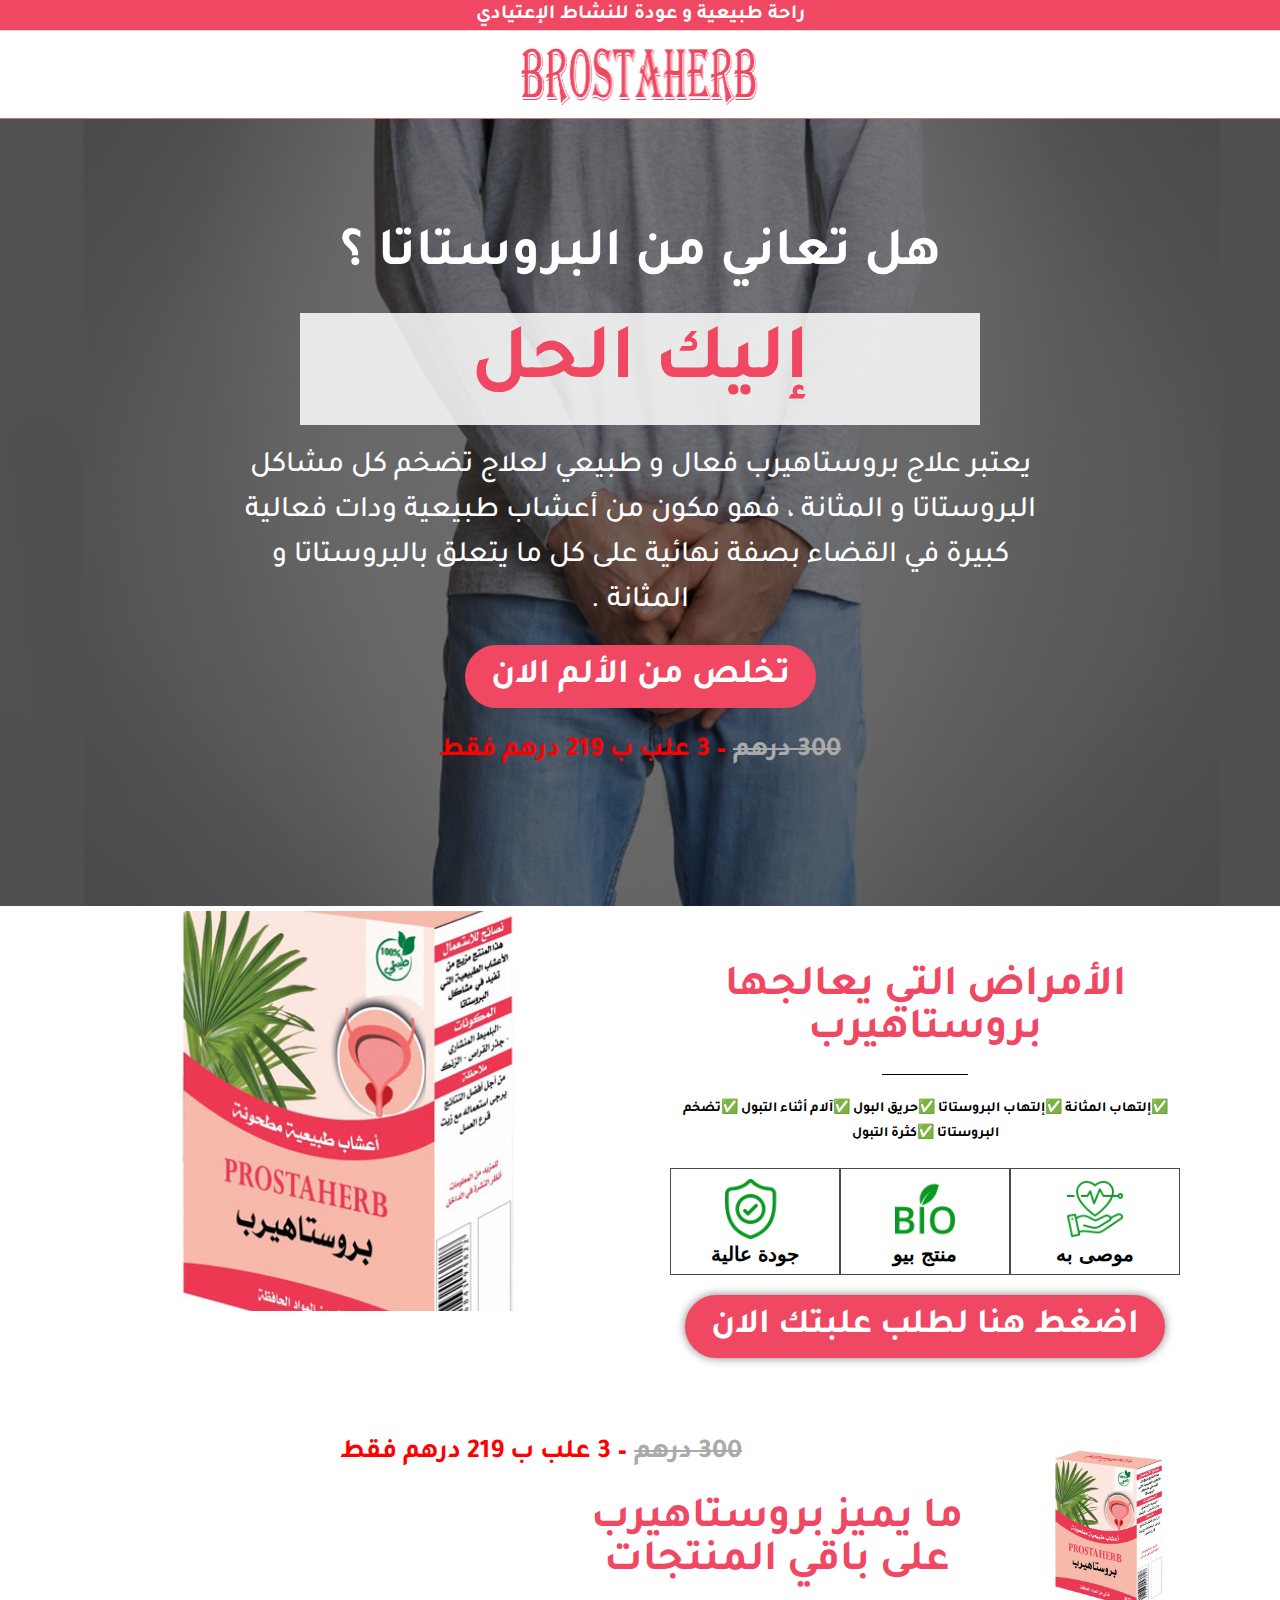
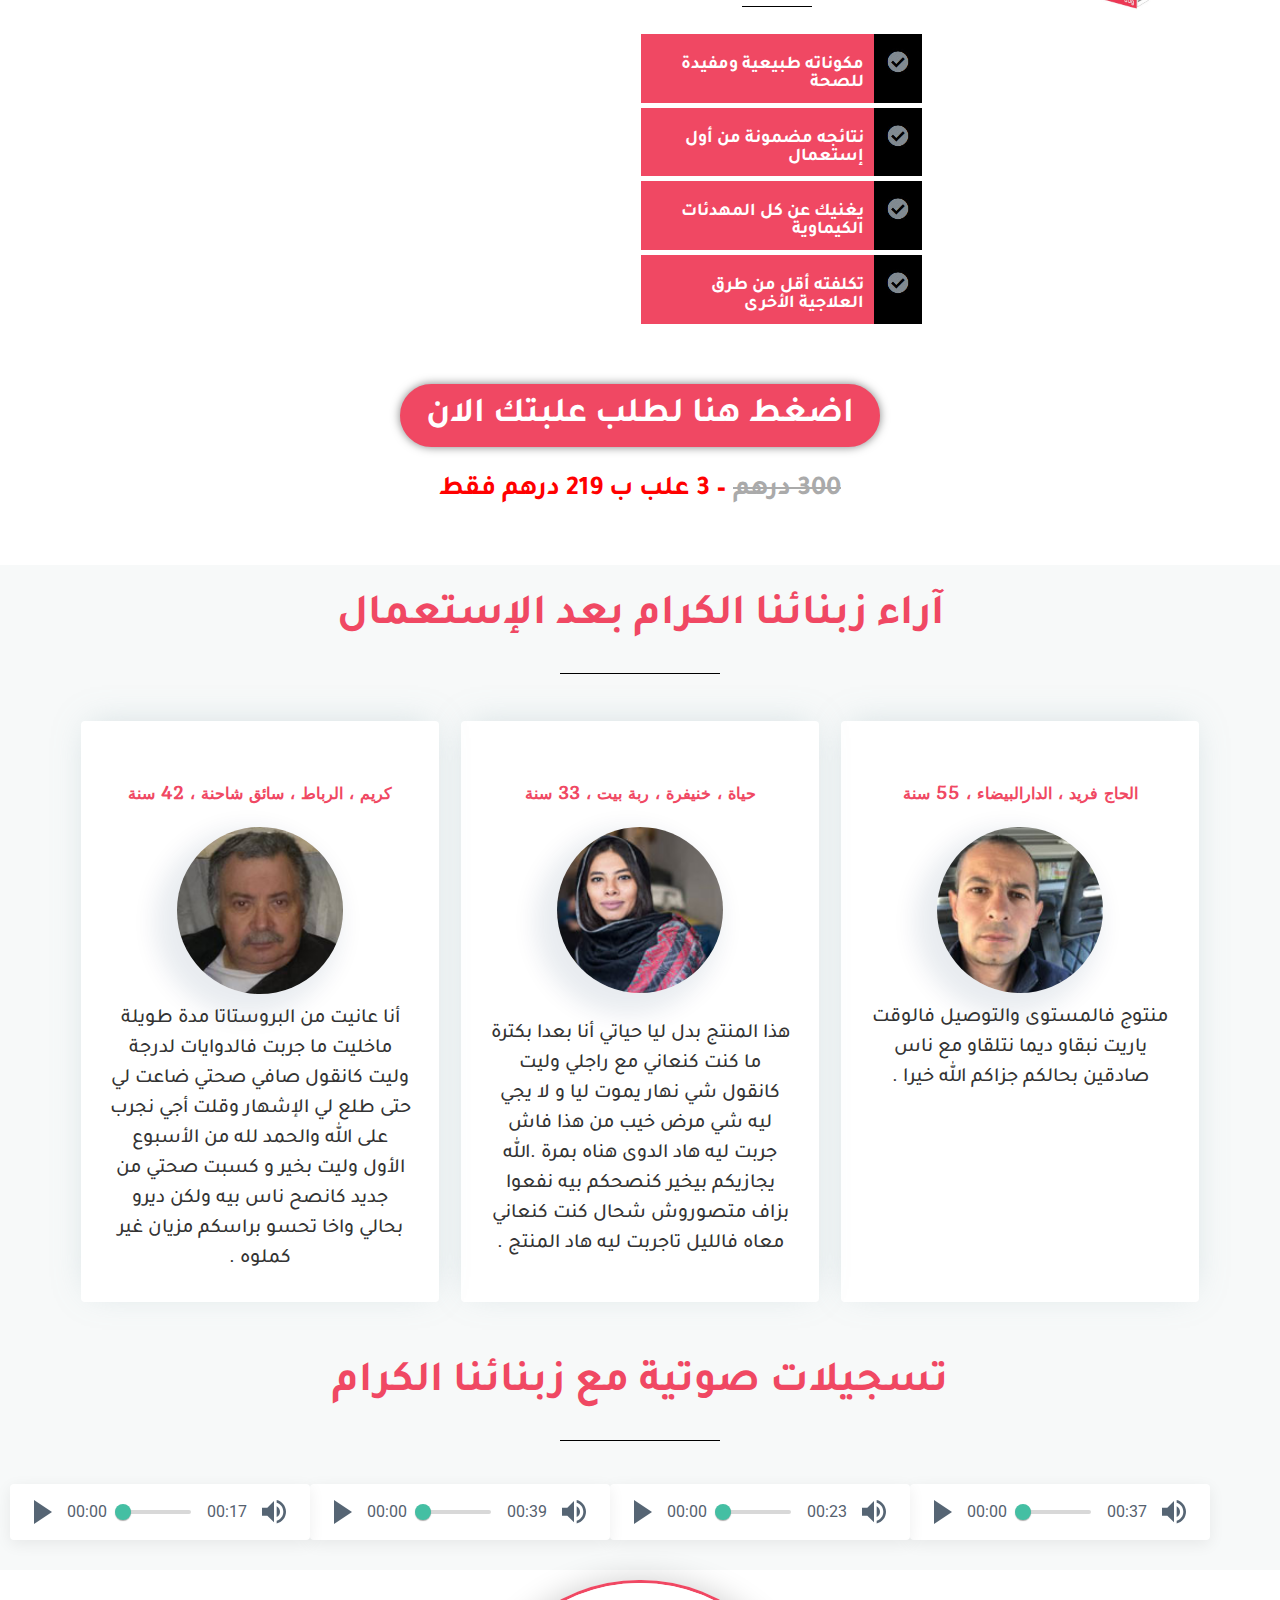
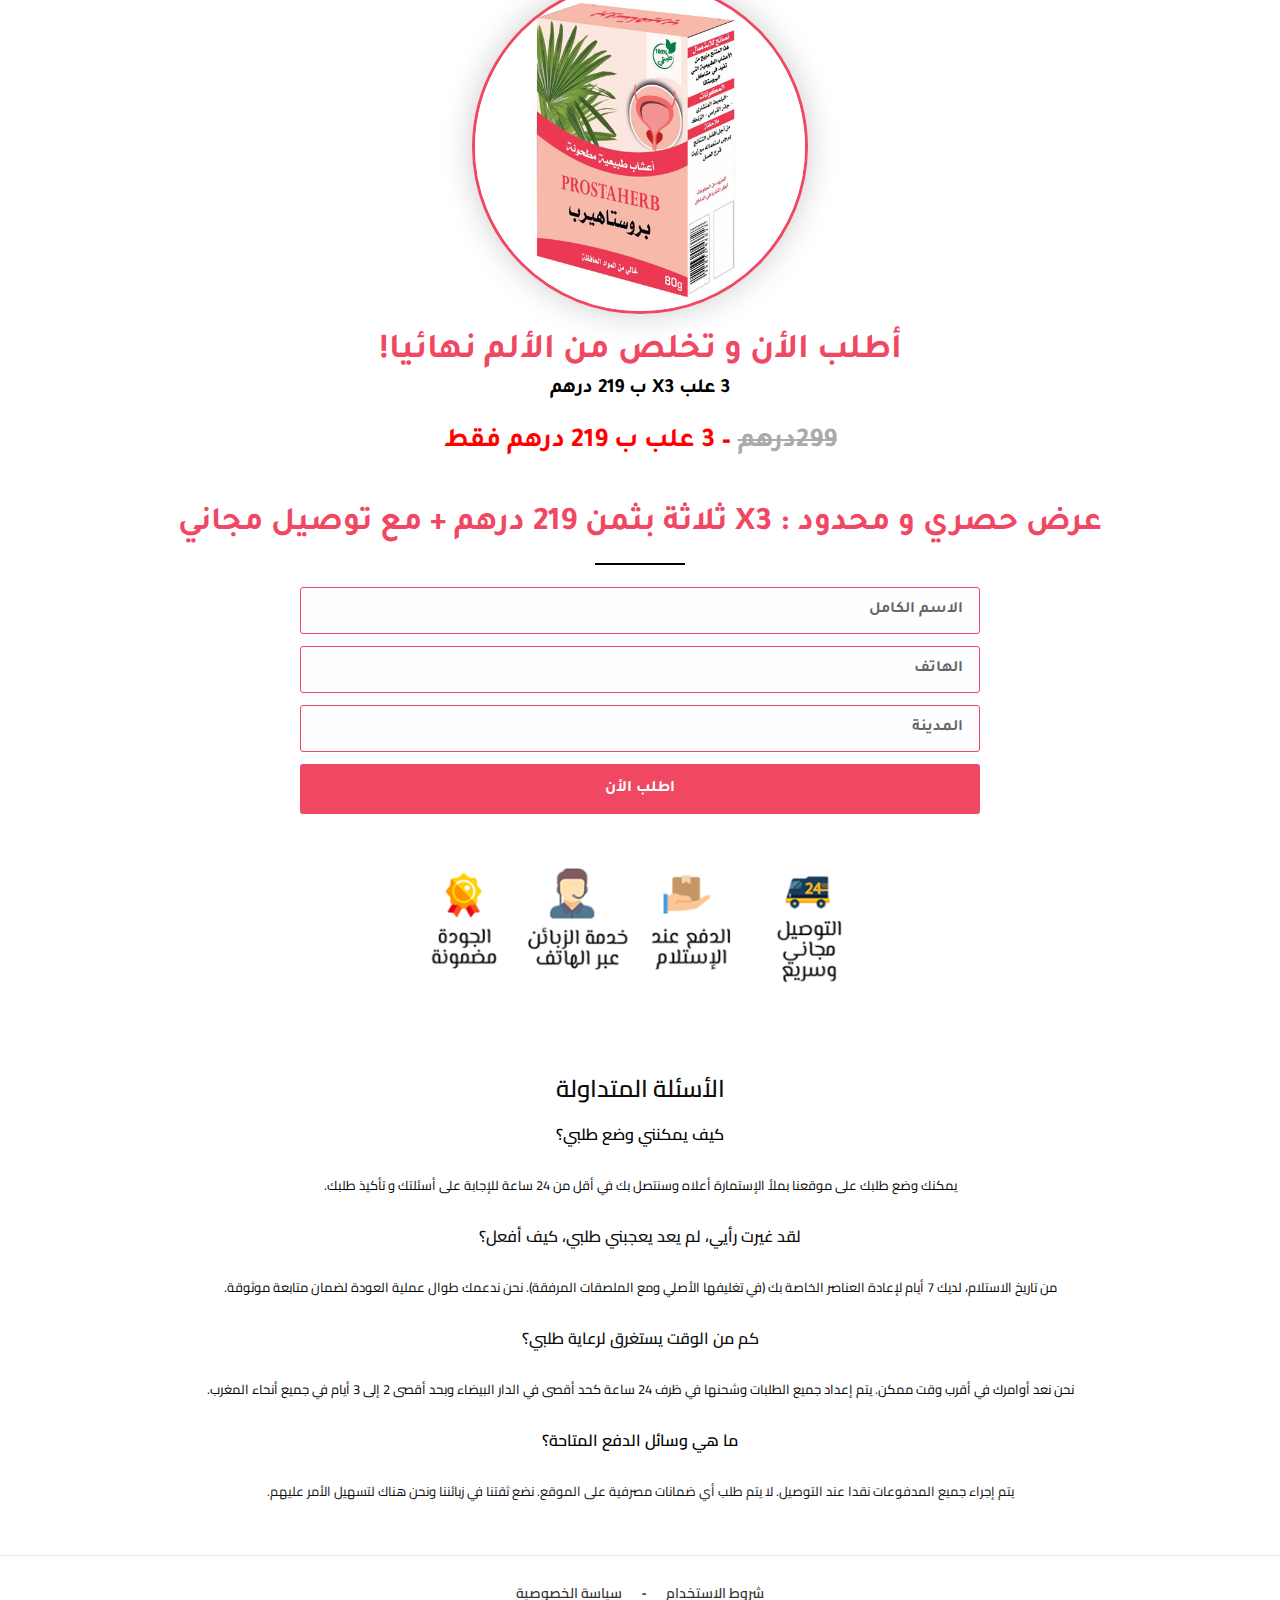
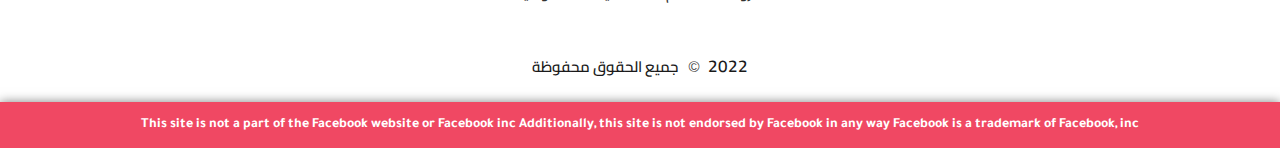
<file: index.html>
<!DOCTYPE html>
<html dir="rtl" lang="ar">

<head>
    <meta name="facebook-domain-verification" content="y5ujs5aq5s3b465n9zk5p5xi15m5nz" />
    <meta charset="UTF-8">
    <title> BROSTAHERB &#8211; إليك من الطبيعة!</title>
    <link rel="stylesheet" href="assets/style.css" data-minify="1" />
    <meta name="viewport" content="width=device-width, initial-scale=1">
    <style type="text/css">
        img.wp-smiley,
        img.emoji {
            display: inline !important;
            border: none !important;
            box-shadow: none !important;
            height: 1em !important;
            width: 1em !important;
            margin: 0 .07em !important;
            vertical-align: -0.1em !important;
            background: none !important;
            padding: 0 !important
        }
    </style>
    <style id='joinchat-inline-css' type='text/css'>
        .joinchat {
            --red: 37;
            --green: 211;
            --blue: 102
        }
    </style>
    <style id='rocket-lazyload-inline-css' type='text/css'>
        .rll-youtube-player {
            position: relative;
            padding-bottom: 56.23%;
            height: 0;
            overflow: hidden;
            max-width: 100%
        }

        .rll-youtube-player iframe {
            position: absolute;
            top: 0;
            left: 0;
            width: 100%;
            height: 100%;
            z-index: 100;
            background: 0 0
        }

        .rll-youtube-player img {
            bottom: 0;
            display: block;
            left: 0;
            margin: auto;
            max-width: 100%;
            width: 100%;
            position: absolute;
            right: 0;
            top: 0;
            border: none;
            height: auto;
            cursor: pointer;
            -webkit-transition: .4s all;
            -moz-transition: .4s all;
            transition: .4s all
        }

        .rll-youtube-player img:hover {
            -webkit-filter: brightness(75%)
        }

        .rll-youtube-player .play {
            height: 72px;
            width: 72px;
            left: 50%;
            top: 50%;
            margin-left: -36px;
            margin-top: -36px;
            position: absolute;
            background: url(img/youtube.png) no-repeat;
            cursor: pointer
        }

        .wp-has-aspect-ratio .rll-youtube-player {
            position: absolute;
            padding-bottom: 0;
            width: 100%;
            height: 100%;
            top: 0;
            bottom: 0;
            left: 0;
            right: 0
        }
    </style>
    <link rel='stylesheet' id='google-fonts-1-css' href='https://fonts.googleapis.com/css?family=Tajawal%3A100%2C100italic%2C200%2C200italic%2C300%2C300italic%2C400%2C400italic%2C500%2C500italic%2C600%2C600italic%2C700%2C700italic%2C800%2C800italic%2C900%2C900italic%7CCairo%3A100%2C100italic%2C200%2C200italic%2C300%2C300italic%2C400%2C400italic%2C500%2C500italic%2C600%2C600italic%2C700%2C700italic%2C800%2C800italic%2C900%2C900italic%7CRoboto%3A100%2C100italic%2C200%2C200italic%2C300%2C300italic%2C400%2C400italic%2C500%2C500italic%2C600%2C600italic%2C700%2C700italic%2C800%2C800italic%2C900%2C900italic%7CQuando%3A100%2C100italic%2C200%2C200italic%2C300%2C300italic%2C400%2C400italic%2C500%2C500italic%2C600%2C600italic%2C700%2C700italic%2C800%2C800italic%2C900%2C900italic&#038;ver=5.6'
        type='text/css' media='all' />
    <script type='text/javascript' src='assets/jquery.min.js' id='jquery-core-js'></script>

    <style type="text/css">
        .recentcomments a {
            display: inline !important;
            padding: 0 !important;
            margin: 0 !important
        }
    </style>
    <style type="text/css" id="wp-custom-css">
        html,
        body {
            width: 100%;
            overflow-x: hidden
        }

        html,
        body {
            width: 100%;
            overflow-x: hidden
        }

        .envato-kit-138-bracket .elementor-widget-container>*:before {
            content: "[";
            color: #ffab00;
            display: inline-block;
            margin-right: 4px;
            line-height: 1em;
            position: relative;
            top: -1px
        }

        .envato-kit-138-bracket .elementor-widget-container>*:after {
            content: "]";
            color: #ffab00;
            display: inline-block;
            margin-left: 4px;
            line-height: 1em;
            position: relative;
            top: -1px
        }

        .envato-block__preview {
            overflow: visible !important
        }
    </style>
    <style type="text/css">
        #site-header.has-header-media .overlay-header-media {
            background-color: rgba(0, 0, 0, .5)
        }
    </style><noscript><style id="rocket-lazyload-nojs-css">.rll-youtube-player,[data-lazy-src]{display:none!important}</style></noscript>
    <meta name="viewport" content="width=device-width, initial-scale=1.0, viewport-fit=cover" />



       <!-- Meta Pixel Code -->
<script>
  !function(f,b,e,v,n,t,s)
  {if(f.fbq)return;n=f.fbq=function(){n.callMethod?
  n.callMethod.apply(n,arguments):n.queue.push(arguments)};
  if(!f._fbq)f._fbq=n;n.push=n;n.loaded=!0;n.version='2.0';
  n.queue=[];t=b.createElement(e);t.async=!0;
  t.src=v;s=b.getElementsByTagName(e)[0];
  s.parentNode.insertBefore(t,s)}(window, document,'script',
  'https://connect.facebook.net/en_US/fbevents.js');
  fbq('init', '577860480303616');
  fbq('track', 'PageView');
</script>
<noscript><img height="1" width="1" style="display:none"
  src="https://www.facebook.com/tr?id=577860480303616&ev=PageView&noscript=1"
/></noscript>
<!-- End Meta Pixel Code -->	
	

<script>
  !function(f,b,e,v,n,t,s)
  {if(f.fbq)return;n=f.fbq=function(){n.callMethod?
  n.callMethod.apply(n,arguments):n.queue.push(arguments)};
  if(!f._fbq)f._fbq=n;n.push=n;n.loaded=!0;n.version='2.0';
  n.queue=[];t=b.createElement(e);t.async=!0;
  t.src=v;s=b.getElementsByTagName(e)[0];
  s.parentNode.insertBefore(t,s)}(window, document,'script',
  'https://connect.facebook.net/en_US/fbevents.js');
  fbq('init', '4809339602482381');
  fbq('track', 'PageView');
</script>
<noscript><img height="1" width="1" style="display:none"
  src="https://www.facebook.com/tr?id=4809339602482381&ev=PageView&noscript=1"
/></noscript>
<!-- End Meta Pixel Code -->			


<!-- Meta Pixel Code -->
<script>
  !function(f,b,e,v,n,t,s)
  {if(f.fbq)return;n=f.fbq=function(){n.callMethod?
  n.callMethod.apply(n,arguments):n.queue.push(arguments)};
  if(!f._fbq)f._fbq=n;n.push=n;n.loaded=!0;n.version='2.0';
  n.queue=[];t=b.createElement(e);t.async=!0;
  t.src=v;s=b.getElementsByTagName(e)[0];
  s.parentNode.insertBefore(t,s)}(window, document,'script',
  'https://connect.facebook.net/en_US/fbevents.js');
  fbq('init', '1265393877722039');
  fbq('track', 'PageView');
</script>
<noscript><img height="1" width="1" style="display:none"
  src="https://www.facebook.com/tr?id=1265393877722039&ev=PageView&noscript=1"
/></noscript>
<!-- End Meta Pixel Code -->
	
	
</head>


<body class="rtl home page-template page-template-elementor_canvas page page-id-14 wp-custom-logo wp-embed-responsive oceanwp-theme dropdown-mobile default-breakpoint content-full-width content-max-width page-header-disabled has-breadcrumbs elementor-default elementor-template-canvas elementor-kit-10 elementor-page elementor-page-14">
    <div data-elementor-type="wp-page" data-elementor-id="14" class="elementor elementor-14" data-elementor-settings="[]">
        <div class="elementor-inner">
            <div class="elementor-section-wrap">
                <section class="elementor-section elementor-top-section elementor-element elementor-element-1a366b6e elementor-section-full_width elementor-section-height-default elementor-section-height-default" data-id="1a366b6e" data-element_type="section" data-settings="{&quot;background_background&quot;:&quot;classic&quot;,&quot;sticky&quot;:&quot;top&quot;,&quot;sticky_on&quot;:[&quot;desktop&quot;,&quot;tablet&quot;],&quot;sticky_offset&quot;:0,&quot;sticky_effects_offset&quot;:0}">
                    <div class="elementor-container elementor-column-gap-no">
                        <div class="elementor-row">
                            <div class="elementor-column elementor-col-100 elementor-top-column elementor-element elementor-element-3754f001" data-id="3754f001" data-element_type="column">
                                <div class="elementor-column-wrap elementor-element-populated">
                                    <div class="elementor-widget-wrap">
                                        <div class="elementor-element elementor-element-112f0c3 elementor--h-position-center elementor--v-position-middle elementor-widget elementor-widget-slides" data-id="112f0c3" data-element_type="widget" data-settings="{&quot;navigation&quot;:&quot;none&quot;,&quot;transition_speed&quot;:200,&quot;autoplay&quot;:&quot;yes&quot;,&quot;autoplay_speed&quot;:5000,&quot;infinite&quot;:&quot;yes&quot;,&quot;transition&quot;:&quot;slide&quot;}"
                                            data-widget_type="slides.default">
                                            <div class="elementor-widget-container">
                                                <div class="elementor-swiper">
                                                    <div class="elementor-slides-wrapper elementor-main-swiper swiper-container" dir="rtl" data-animation="fadeInRight">
                                                        <div class="swiper-wrapper elementor-slides">
                                                            <div class="elementor-repeater-item-285dfc2 swiper-slide">
                                                                <div class="swiper-slide-bg"></div>
                                                                <div class="swiper-slide-inner">
                                                                    <div class="swiper-slide-contents">
                                                                        <div class="elementor-slide-heading">راحة طبيعية و عودة للنشاط الإعتيادي</div>
                                                                    </div>
                                                                </div>
                                                            </div>
                                                            <div class="elementor-repeater-item-d4b941e swiper-slide">
                                                                <div class="swiper-slide-bg"></div>
                                                                <div class="swiper-slide-inner">
                                                                    <div class="swiper-slide-contents">
                                                                        <div class="elementor-slide-heading">جودة منتجاتنا راقية و متميزة!</div>
                                                                    </div>
                                                                </div>
                                                            </div>
                                                        </div>
                                                    </div>
                                                </div>
                                            </div>
                                        </div>
                                    </div>
                                </div>
                            </div>
                        </div>
                    </div>
                </section>
                <section class="elementor-section elementor-top-section elementor-element elementor-element-64b7070c elementor-section-full_width animated-slow elementor-section-height-default elementor-section-height-default " data-id="64b7070c" data-element_type="section"
                    data-settings="{&quot;background_background&quot;:&quot;classic&quot;,&quot;animation&quot;:&quot;fadeInDown&quot;,&quot;sticky&quot;:&quot;top&quot;,&quot;sticky_on&quot;:[&quot;desktop&quot;,&quot;tablet&quot;,&quot;mobile&quot;],&quot;sticky_offset&quot;:0,&quot;sticky_effects_offset&quot;:0}">
                    <div class="elementor-container elementor-column-gap-default">
                        <div class="elementor-row">
                            <div class="elementor-column elementor-col-100 elementor-top-column elementor-element elementor-element-4632cd3" data-id="4632cd3" data-element_type="column">
                                <div class="elementor-column-wrap elementor-element-populated">
                                    <div class="elementor-widget-wrap">
                                        <div class="elementor-element elementor-element-682d4351 elementor-widget elementor-widget-theme-site-logo elementor-widget-image" data-id="682d4351" data-element_type="widget" data-widget_type="theme-site-logo.default">
                                            <div class="elementor-widget-container">
                                                <div class="elementor-image okay"> <a href="#"> <img width="1280" height="351" src="img/logo.jpg" class="attachment-full size-full" alt=""  /> </a></div>
                                            </div>
                                        </div>
                                    </div>
                                </div>
                            </div>
                        </div>
                    </div>
                </section>
                <section class="elementor-section elementor-top-section elementor-element elementor-element-5a096cc elementor-section-full_width elementor-hidden-desktop elementor-hidden-tablet elementor-section-height-default elementor-section-height-default" data-id="5a096cc"
                    data-element_type="section" data-settings="{&quot;background_background&quot;:&quot;classic&quot;,&quot;sticky&quot;:&quot;top&quot;,&quot;sticky_on&quot;:[&quot;tablet&quot;,&quot;mobile&quot;],&quot;sticky_offset&quot;:62,&quot;sticky_effects_offset&quot;:9}">
                    <div class="elementor-container elementor-column-gap-default">
                        <div class="elementor-row">
                            <div class="elementor-column elementor-col-100 elementor-top-column elementor-element elementor-element-e9e2bcf" data-id="e9e2bcf" data-element_type="column">
                                <div class="elementor-column-wrap elementor-element-populated">
                                    <div class="elementor-widget-wrap">
                                        <div class="elementor-element elementor-element-76ad11d elementor-widget elementor-widget-heading" data-id="76ad11d" data-element_type="widget" data-widget_type="heading.default">
                                            <div class="elementor-widget-container">
                                                <h2 class="elementor-heading-title elementor-size-default"><a href="#1">الطبيعة هي الحل</a></h2>
                                            </div>
                                        </div>
                                    </div>
                                </div>
                            </div>
                        </div>
                    </div>
                </section>
                <section class="elementor-section elementor-top-section elementor-element elementor-element-6efef60 elementor-section-boxed elementor-section-height-default elementor-section-height-default" data-id="6efef60" data-element_type="section" data-settings="{&quot;background_background&quot;:&quot;classic&quot;}">
                    <div class="elementor-background-overlay"></div>
                    <div class="elementor-container elementor-column-gap-default">
                        <div class="elementor-row">
                            <div class="elementor-column elementor-col-100 elementor-top-column elementor-element elementor-element-ef807ae" data-id="ef807ae" data-element_type="column">
                                <div class="elementor-column-wrap elementor-element-populated">
                                    <div class="elementor-widget-wrap">
                                        <div class="elementor-element elementor-element-a3d6108 elementor-widget elementor-widget-heading" data-id="a3d6108" data-element_type="widget" data-widget_type="heading.default">
                                            <div class="elementor-widget-container">
                                                <h2 class="elementor-heading-title elementor-size-default">هل تعاني من البروستاتا ؟</h2>
                                            </div>
                                        </div>
                                        <div class="elementor-element elementor-element-3636286 elementor-widget elementor-widget-heading" data-id="3636286" data-element_type="widget" data-widget_type="heading.default">
                                            <div class="elementor-widget-container">
                                                <h2 class="elementor-heading-title elementor-size-default">إليك الحل</h2>
                                            </div>
                                        </div>
                                        <div class="elementor-element elementor-element-4a6ad9a elementor-widget elementor-widget-heading" data-id="4a6ad9a" data-element_type="widget" data-widget_type="heading.default">
                                            <div class="elementor-widget-container">
                                                <h2 class="elementor-heading-title elementor-size-default">يعتبر علاج بروستاهيرب فعال و طبيعي لعلاج تضخم كل مشاكل البروستاتا و المثانة ، فهو مكون من أعشاب طبيعية ودات فعالية كبيرة في القضاء بصفة نهائية على كل ما يتعلق بالبروستاتا و المثانة .</h2>
                                            </div>
                                        </div>
                                        <div class="elementor-element elementor-element-7a393a1 elementor-align-center elementor-widget elementor-widget-button" data-id="7a393a1" data-element_type="widget" data-widget_type="button.default">
                                            <div class="elementor-widget-container">
                                                <div class="elementor-button-wrapper"> <a href="#1" class="elementor-button-link elementor-button elementor-size-sm elementor-animation-grow" role="button"> <span class="elementor-button-content-wrapper"> <span class="elementor-button-text">تخلص من الألم الان</span> </span> </a></div>
                                            </div>
                                        </div>
                                        <div class="elementor-element elementor-element-4f237d6 elementor-widget elementor-widget-text-editor" data-id="4f237d6" data-element_type="widget" data-widget_type="text-editor.default">
                                            <div class="elementor-widget-container">
                                                <div class="elementor-text-editor elementor-clearfix">
                                                    <p style="text-align: center;"><span style="color: #ff0000;"><strong><del>300 درهم</del> &#8211; 3 علب ب 219 درهم فقط</strong></span></p>
                                                </div>
                                            </div>
                                        </div>
                                    </div>
                                </div>
                            </div>
                </section>
                <section class="elementor-section elementor-top-section elementor-element elementor-element-14deeafa elementor-reverse-mobile elementor-section-boxed elementor-section-height-default elementor-section-height-default" data-id="14deeafa" data-element_type="section"
                    data-settings="{&quot;background_background&quot;:&quot;classic&quot;}">
                    <div class="elementor-background-overlay"></div>
                    <div class="elementor-container elementor-column-gap-default">
                        <div class="elementor-row">
                            <div class="elementor-column elementor-col-50 elementor-top-column elementor-element elementor-element-f8c09a8" data-id="f8c09a8" data-element_type="column">
                                <div class="elementor-column-wrap elementor-element-populated">
                                    <div class="elementor-widget-wrap">
                                        <div class="elementor-element elementor-element-12af9a0 elementor-widget elementor-widget-heading" data-id="12af9a0" data-element_type="widget" data-widget_type="heading.default">
                                            <div class="elementor-widget-container">
                                                <h2 class="elementor-heading-title elementor-size-default">الأمراض التي يعالجها بروستاهيرب</h2>
                                            </div>
                                        </div>
                                        <div class="elementor-element elementor-element-dfe84bb elementor-widget-divider--view-line elementor-widget elementor-widget-divider" data-id="dfe84bb" data-element_type="widget" data-widget_type="divider.default">
                                            <div class="elementor-widget-container">
                                                <div class="elementor-divider"> <span class="elementor-divider-separator"> </span></div>
                                            </div>
                                        </div>
                                        <div class="elementor-element elementor-element-2cb6e47 elementor-widget elementor-widget-text-editor" data-id="2cb6e47" data-element_type="widget" data-widget_type="text-editor.default">
                                            <div class="elementor-widget-container">
                                                <div class="elementor-text-editor elementor-clearfix">
                                                    <p>
✅إلتهاب المثانة ✅إلتهاب البروستاتا ✅حريق البول ✅آلام أثناء التبول ✅تضخم البروستاتا ✅كثرة التبول </p>
                                                  
                                                </div>
                                            </div>
                                        </div>
                                        <section class="elementor-section elementor-inner-section elementor-element elementor-element-91919a5 elementor-section-boxed elementor-section-height-default elementor-section-height-default" data-id="91919a5" data-element_type="section">
                                            <div class="elementor-container elementor-column-gap-default">
                                                <div class="elementor-row">
                                                    <div class="elementor-column elementor-col-33 elementor-inner-column elementor-element elementor-element-73ed4fa" data-id="73ed4fa" data-element_type="column">
                                                        <div class="elementor-column-wrap elementor-element-populated">
                                                            <div class="elementor-widget-wrap">
                                                                <div class="elementor-element elementor-element-886ff86 elementor-widget elementor-widget-image" data-id="886ff86" data-element_type="widget" data-widget_type="image.default">
                                                                    <div class="elementor-widget-container">
                                                                        <div class="elementor-image">
                                                                            <img width="128" height="128" src="img/health-insurance.png" class="attachment-large size-large" />
                                                                        </div>
                                                                    </div>
                                                                </div>
                                                                <div class="elementor-element elementor-element-b4ff45f elementor-widget elementor-widget-heading" data-id="b4ff45f" data-element_type="widget" data-widget_type="heading.default">
                                                                    <div class="elementor-widget-container">
                                                                        <h2 class="elementor-heading-title elementor-size-default">موصى به</h2>
                                                                    </div>
                                                                </div>
                                                            </div>
                                                        </div>
                                                    </div>
                                                    <div class="elementor-column elementor-col-33 elementor-inner-column elementor-element elementor-element-dc72cd7" data-id="dc72cd7" data-element_type="column">
                                                        <div class="elementor-column-wrap elementor-element-populated">
                                                            <div class="elementor-widget-wrap">
                                                                <div class="elementor-element elementor-element-ec1ca0d elementor-widget elementor-widget-image" data-id="ec1ca0d" data-element_type="widget" data-widget_type="image.default">
                                                                    <div class="elementor-widget-container">
                                                                        <div class="elementor-image">
                                                                            <img width="128" height="128" src="img/bio-energy-symbol.png" class="attachment-large size-large" />
                                                                        </div>
                                                                    </div>
                                                                </div>
                                                                <div class="elementor-element elementor-element-362bb60 elementor-widget elementor-widget-heading" data-id="362bb60" data-element_type="widget" data-widget_type="heading.default">
                                                                    <div class="elementor-widget-container">
                                                                        <h2 class="elementor-heading-title elementor-size-default">منتج بيو</h2>
                                                                    </div>
                                                                </div>
                                                            </div>
                                                        </div>
                                                    </div>
                                                    <div class="elementor-column elementor-col-33 elementor-inner-column elementor-element elementor-element-e55e283" data-id="e55e283" data-element_type="column">
                                                        <div class="elementor-column-wrap elementor-element-populated">
                                                            <div class="elementor-widget-wrap">
                                                                <div class="elementor-element elementor-element-ad16c10 elementor-widget elementor-widget-image" data-id="ad16c10" data-element_type="widget" data-widget_type="image.default">
                                                                    <div class="elementor-widget-container">
                                                                        <div class="elementor-image">
                                                                            <img width="128" height="128" src="img/shield.png" class="attachment-large size-large" />
                                                                        </div>
                                                                    </div>
                                                                </div>
                                                                <div class="elementor-element elementor-element-3c72ac7 elementor-widget elementor-widget-heading" data-id="3c72ac7" data-element_type="widget" data-widget_type="heading.default">
                                                                    <div class="elementor-widget-container">
                                                                        <h2 class="elementor-heading-title elementor-size-default">جودة عالية</h2>
                                                                    </div>
                                                                </div>
                                                            </div>
                                                        </div>
                                                    </div>
                                                </div>
                                            </div>
                                        </section>
                                        <div class="elementor-element elementor-element-36d0a2d elementor-align-center elementor-widget elementor-widget-button" data-id="36d0a2d" data-element_type="widget" data-widget_type="button.default">
                                            <div class="elementor-widget-container">
                                                <div class="elementor-button-wrapper"> <a href="#1" class="elementor-button-link elementor-button elementor-size-sm elementor-animation-grow" role="button"> <span class="elementor-button-content-wrapper"> <span class="elementor-button-text">اضغط هنا لطلب علبتك الان</span> </span> </a></div>
                                            </div>
                                        </div>
                                    </div>
                                </div>
                            </div>
                            <div style="margin-bottom: -20px;margin-top: -65px;" class="elementor-column elementor-col-50 elementor-top-column elementor-element elementor-element-2e9db42" data-id="2e9db42" data-element_type="column">
                                <div class="elementor-column-wrap elementor-element-populated">
                                    <div class="elementor-widget-wrap">
                                        <div class="elementor-element elementor-element-38b89c5 elementor--h-position-center elementor--v-position-middle elementor-arrows-position-inside elementor-pagination-position-inside elementor-widget elementor-widget-slides" data-id="38b89c5" data-element_type="widget"
                                            data-settings="{&quot;navigation&quot;:&quot;both&quot;,&quot;autoplay&quot;:&quot;yes&quot;,&quot;pause_on_hover&quot;:&quot;yes&quot;,&quot;pause_on_interaction&quot;:&quot;yes&quot;,&quot;autoplay_speed&quot;:5000,&quot;infinite&quot;:&quot;yes&quot;,&quot;transition&quot;:&quot;slide&quot;,&quot;transition_speed&quot;:500}"
                                            data-widget_type="slides.default">
                                            <div class="elementor-widget-container">
                                                <div class="elementor-swiper">
                                                    <div class="elementor-slides-wrapper elementor-main-swiper swiper-container" dir="rtl" data-animation="fadeInUp">
                                                        <div class="swiper-wrapper elementor-slides">
                                                            <div class="elementor-repeater-item-997a56e swiper-slide">
                                                                <div class="swiper-slide-bg"></div>
                                                                <div class="swiper-slide-inner">
                                                                    <div class="swiper-slide-contents"></div>
                                                                </div>
                                                            </div>
                                                        </div>
                                                    </div>
                                                </div>
                                            </div>
                                        </div>
                                    </div>
                                </div>
                            </div>
                        </div>
                    </div>
                </section>
                <section style="margin-top: -48px;" class="elementor-section elementor-top-section elementor-element elementor-element-20ee7bb elementor-section-boxed elementor-section-height-default elementor-section-height-default" data-id="20ee7bb" data-element_type="section"
                    data-settings="{&quot;background_background&quot;:&quot;classic&quot;}">
                    <div class="elementor-background-overlay"></div>
                    <div class="elementor-container elementor-column-gap-default">
                        <div class="elementor-row">
                            <div class="elementor-column elementor-col-50 elementor-top-column elementor-element elementor-element-5716f89" data-id="5716f89" data-element_type="column">
                                <div class="elementor-column-wrap elementor-element-populated">
                                    <div class="elementor-widget-wrap">
                                        <div class="elementor-element elementor-element-0b67faf elementor-widget elementor-widget-image" data-id="0b67faf" data-element_type="widget" data-widget_type="image.default">
                                            <div class="elementor-widget-container">
                                                <div class="elementor-image">
                                                    <img width="1024" height="819" src="img/banner-design-01-1-1024x819.jpg" class="attachment-large size-large" />
                                                </div>
                                            </div>
                                        </div>
                                    </div>
                                </div>
                            </div>
                            <div class="elementor-element elementor-element-4f237d6 elementor-widget elementor-widget-text-editor" data-id="4f237d6" data-element_type="widget" data-widget_type="text-editor.default">
                                <div class="elementor-widget-container">
                                    <div class="elementor-text-editor elementor-clearfix">
                                        <p style="text-align: center;"><span style="color: #ff0000;"><strong><del>300 درهم</del> &#8211; 3 علب ب 219 درهم فقط </strong></span></p>
                                    </div>
                                    <div class="elementor-column elementor-col-50 elementor-top-column elementor-element elementor-element-8fd7e1a" data-id="8fd7e1a" data-element_type="column">
                                        <div class="elementor-column-wrap elementor-element-populated">
                                            <div class="elementor-widget-wrap">
                                                <div class="elementor-element elementor-element-5a4b63b elementor-widget elementor-widget-heading" data-id="5a4b63b" data-element_type="widget" data-widget_type="heading.default">
                                                    <div class="elementor-widget-container">
                                                        <h2 class="elementor-heading-title elementor-size-default">ما يميز بروستاهيرب على باقي المنتجات</h2>
                                                    </div>
                                                </div>
                                                <div class="elementor-element elementor-element-7132834 elementor-widget-divider--view-line elementor-widget elementor-widget-divider" data-id="7132834" data-element_type="widget" data-widget_type="divider.default">
                                                    <div class="elementor-widget-container">
                                                        <div class="elementor-divider"> <span class="elementor-divider-separator"> </span></div>
                                                    </div>
                                                </div>
                               
                                                <section class="elementor-section elementor-inner-section elementor-element elementor-element-c5dfb69 elementor-section-boxed elementor-section-height-default elementor-section-height-default" data-id="c5dfb69" data-element_type="section">
                                                    <div class="elementor-container elementor-column-gap-default">
                                                        <div class="elementor-row">
                                                            <div class="elementor-column elementor-col-50 elementor-inner-column elementor-element elementor-element-ab291b9" data-id="ab291b9" data-element_type="column" data-settings="{&quot;background_background&quot;:&quot;classic&quot;}">
                                                                <div class="elementor-column-wrap elementor-element-populated">
                                                                    <div class="elementor-widget-wrap">
                                                                        <div class="elementor-element elementor-element-265e849 elementor-view-default elementor-widget elementor-widget-icon" data-id="265e849" data-element_type="widget" data-widget_type="icon.default">
                                                                            <div class="elementor-widget-container">
                                                                                <div class="elementor-icon-wrapper">
                                                                                    <div class="elementor-icon"><img src="img/check.jpg" /></div>
                                                                                </div>
                                                                            </div>
                                                                        </div>
                                                                    </div>
                                                                </div>
                                                            </div>
                                                            <div class="elementor-column elementor-col-50 elementor-inner-column elementor-element elementor-element-8a3bde0" data-id="8a3bde0" data-element_type="column" data-settings="{&quot;background_background&quot;:&quot;classic&quot;}">
                                                                <div class="elementor-column-wrap elementor-element-populated">
                                                                    <div class="elementor-widget-wrap">
                                                                        <div class="elementor-element elementor-element-4826cdc elementor-widget elementor-widget-heading" data-id="4826cdc" data-element_type="widget" data-widget_type="heading.default">
                                                                            <div class="elementor-widget-container">
                                                                                <h2 class="elementor-heading-title elementor-size-default">مكوناته طبيعية ومفيدة للصحة</h2>
                                                                            </div>
                                                                        </div>
                                                                    </div>
                                                                </div>
                                                            </div>
                                                        </div>
                                                    </div>
                                                </section>
                                                <section class="elementor-section elementor-inner-section elementor-element elementor-element-5eef9b3 elementor-section-boxed elementor-section-height-default elementor-section-height-default" data-id="5eef9b3" data-element_type="section">
                                                    <div class="elementor-container elementor-column-gap-default">
                                                        <div class="elementor-row">
                                                            <div class="elementor-column elementor-col-50 elementor-inner-column elementor-element elementor-element-7884a6d" data-id="7884a6d" data-element_type="column" data-settings="{&quot;background_background&quot;:&quot;classic&quot;}">
                                                                <div class="elementor-column-wrap elementor-element-populated">
                                                                    <div class="elementor-widget-wrap">
                                                                        <div class="elementor-element elementor-element-ab18db1 elementor-view-default elementor-widget elementor-widget-icon" data-id="ab18db1" data-element_type="widget" data-widget_type="icon.default">
                                                                            <div class="elementor-widget-container">
                                                                                <div class="elementor-icon-wrapper">
                                                                                    <div class="elementor-icon"><img src="img/check.jpg" /></div>
                                                                                </div>
                                                                            </div>
                                                                        </div>
                                                                    </div>
                                                                </div>
                                                            </div>
                                                            <div class="elementor-column elementor-col-50 elementor-inner-column elementor-element elementor-element-600c896" data-id="600c896" data-element_type="column" data-settings="{&quot;background_background&quot;:&quot;classic&quot;}">
                                                                <div class="elementor-column-wrap elementor-element-populated">
                                                                    <div class="elementor-widget-wrap">
                                                                        <div class="elementor-element elementor-element-1996f5a elementor-widget elementor-widget-heading" data-id="1996f5a" data-element_type="widget" data-widget_type="heading.default">
                                                                            <div class="elementor-widget-container">
                                                                                <h2 class="elementor-heading-title elementor-size-default">نتائجه مضمونة من أول إستعمال</h2>
                                                                            </div>
                                                                        </div>
                                                                    </div>
                                                                </div>
                                                            </div>
                                                        </div>
                                                    </div>

                                                </section>
                                                <section class="elementor-section elementor-inner-section elementor-element elementor-element-8cff03e elementor-section-boxed elementor-section-height-default elementor-section-height-default" data-id="8cff03e" data-element_type="section">
                                                    <div class="elementor-container elementor-column-gap-default">
                                                        <div class="elementor-row">
                                                            <div class="elementor-column elementor-col-50 elementor-inner-column elementor-element elementor-element-16bfab0" data-id="16bfab0" data-element_type="column" data-settings="{&quot;background_background&quot;:&quot;classic&quot;}">
                                                                <div class="elementor-column-wrap elementor-element-populated">
                                                                    <div class="elementor-widget-wrap">
                                                                        <div class="elementor-element elementor-element-c707b6b elementor-view-default elementor-widget elementor-widget-icon" data-id="c707b6b" data-element_type="widget" data-widget_type="icon.default">
                                                                            <div class="elementor-widget-container">
                                                                                <div class="elementor-icon-wrapper">
                                                                                    <div class="elementor-icon"> <img src="img/check.jpg" /></div>
                                                                                </div>
                                                                            </div>
                                                                        </div>
                                                                    </div>
                                                                </div>
                                                            </div>
                                                            <div class="elementor-column elementor-col-50 elementor-inner-column elementor-element elementor-element-5f9e131" data-id="5f9e131" data-element_type="column" data-settings="{&quot;background_background&quot;:&quot;classic&quot;}">
                                                                <div class="elementor-column-wrap elementor-element-populated">
                                                                    <div class="elementor-widget-wrap">
                                                                        <div class="elementor-element elementor-element-72c7a1d elementor-widget elementor-widget-heading" data-id="72c7a1d" data-element_type="widget" data-widget_type="heading.default">
                                                                            <div class="elementor-widget-container">
                                                                                <h2 class="elementor-heading-title elementor-size-default">يغنيك عن كل المهدئات الكيماوية</h2>
                                                                            </div>
                                                                        </div>
                                                                    </div>
                                                                </div>
                                                            </div>
                                                        </div>
                                                    </div>
                                                </section>
                                                <section class="elementor-section elementor-inner-section elementor-element elementor-element-8cff03e elementor-section-boxed elementor-section-height-default elementor-section-height-default" data-id="8cff03e" data-element_type="section">
                                                    <div class="elementor-container elementor-column-gap-default">
                                                        <div class="elementor-row">
                                                            <div class="elementor-column elementor-col-50 elementor-inner-column elementor-element elementor-element-16bfab0" data-id="16bfab0" data-element_type="column" data-settings="{&quot;background_background&quot;:&quot;classic&quot;}">
                                                                <div class="elementor-column-wrap elementor-element-populated">
                                                                    <div class="elementor-widget-wrap">
                                                                        <div class="elementor-element elementor-element-c707b6b elementor-view-default elementor-widget elementor-widget-icon" data-id="c707b6b" data-element_type="widget" data-widget_type="icon.default">
                                                                            <div class="elementor-widget-container">
                                                                                <div class="elementor-icon-wrapper">
                                                                                    <div class="elementor-icon"> <img src="img/check.jpg" /></div>
                                                                                </div>
                                                                            </div>
                                                                        </div>
                                                                    </div>
                                                                </div>
                                                            </div>
                                                            <div class="elementor-column elementor-col-50 elementor-inner-column elementor-element elementor-element-5f9e131" data-id="5f9e131" data-element_type="column" data-settings="{&quot;background_background&quot;:&quot;classic&quot;}">
                                                                <div class="elementor-column-wrap elementor-element-populated">
                                                                    <div class="elementor-widget-wrap">
                                                                        <div class="elementor-element elementor-element-72c7a1d elementor-widget elementor-widget-heading" data-id="72c7a1d" data-element_type="widget" data-widget_type="heading.default">
                                                                            <div class="elementor-widget-container">
                                                                                <h2 class="elementor-heading-title elementor-size-default">تكلفته أقل من طرق العلاجية الأخرى</h2>
                                                                            </div>
                                                                        </div>
                                                                    </div>
                                                                </div>
                                                            </div>
                                                        </div>
                                                    </div>
                                                </section>
                                            </div>
                                        </div>
                                    </div>
                                </div>
                            </div>

                </section>
                <section class="elementor-section elementor-top-section elementor-element elementor-element-971d9c2 elementor-section-boxed elementor-section-height-default elementor-section-height-default" data-id="971d9c2" data-element_type="section" data-settings="{&quot;background_background&quot;:&quot;classic&quot;}">
                    <div class="elementor-background-overlay"></div>
                    <div class="elementor-container elementor-column-gap-default">
                        <div class="elementor-row">
                            <div class="elementor-column elementor-col-100 elementor-top-column elementor-element elementor-element-f0269d6" data-id="f0269d6" data-element_type="column">
                                <div class="elementor-column-wrap elementor-element-populated">
                                    <div class="elementor-widget-wrap">
                                        <div class="elementor-element elementor-element-583049f elementor-align-center elementor-widget elementor-widget-button" data-id="583049f" data-element_type="widget" data-widget_type="button.default">
                                            <div class="elementor-widget-container">
                                                <div class="elementor-button-wrapper"> <a href="#1" class="elementor-button-link elementor-button elementor-size-sm elementor-animation-grow" role="button"> <span class="elementor-button-content-wrapper"> <span class="elementor-button-text">اضغط هنا لطلب علبتك الان</span> </span> </a></div>
                                            </div>
                                        </div>
                                        <div class="elementor-element elementor-element-4f237d6 elementor-widget elementor-widget-text-editor" data-id="4f237d6" data-element_type="widget" data-widget_type="text-editor.default">
                                            <div class="elementor-widget-container">
                                                <div class="elementor-text-editor elementor-clearfix">
                                                    <p style="text-align: center;"><span style="color: #ff0000;"><strong><del>300 درهم</del> &#8211; 3 علب ب 219 درهم فقط </strong></span></p>
                                                </div>
                                            </div>
                                        </div>
                                    </div>
                                </div>
                            </div>
                </section>

                <section class="elementor-section elementor-top-section elementor-element elementor-element-100e3e90 elementor-section-height-min-height elementor-section-boxed elementor-section-height-default elementor-section-items-middle" data-id="100e3e90" data-element_type="section"
                    data-settings="{&quot;background_background&quot;:&quot;classic&quot;}">
                    <div class="elementor-container elementor-column-gap-default">
                        <div class="elementor-row">
                            <div class="elementor-column elementor-col-100 elementor-top-column elementor-element elementor-element-7408183c" data-id="7408183c" data-element_type="column">
                                <div class="elementor-column-wrap elementor-element-populated">
                                    <div class="elementor-widget-wrap">
                                        <div class="elementor-element elementor-element-8e83793 elementor-widget elementor-widget-heading" data-id="8e83793" data-element_type="widget" data-widget_type="heading.default">
                                            <div class="elementor-widget-container">
                                                <h2 class="elementor-heading-title elementor-size-default">آراء زبنائنا الكرام بعد الإستعمال</h2>
                                            </div>
                                        </div>
                                        <div class="elementor-element elementor-element-a214e15 elementor-widget-divider--view-line elementor-widget elementor-widget-divider" data-id="a214e15" data-element_type="widget" data-widget_type="divider.default">
                                            <div class="elementor-widget-container">
                                                <div class="elementor-divider"> <span class="elementor-divider-separator"> </span></div>
                                            </div>
                                        </div>
                                        <section class="elementor-section elementor-inner-section elementor-element elementor-element-aa6abc0 elementor-section-boxed elementor-section-height-default elementor-section-height-default" data-id="aa6abc0" data-element_type="section">
                                            <div class="elementor-container elementor-column-gap-default">
                                                <div class="elementor-row">
                                                    <div class="elementor-column elementor-col-33 elementor-inner-column elementor-element elementor-element-602f6d71" data-id="602f6d71" data-element_type="column" data-settings="{&quot;background_background&quot;:&quot;classic&quot;}">
                                                        <div class="elementor-column-wrap elementor-element-populated">
                                                            <div class="elementor-widget-wrap">
                                                                <div class="elementor-element elementor-element-75bc9b7a animated-slow  elementor-widget elementor-widget-heading" data-id="75bc9b7a" data-element_type="widget" data-settings="{&quot;_animation&quot;:&quot;fadeIn&quot;}" data-widget_type="heading.default">
                                                                    <div class="elementor-widget-container">
                                                                        <h3 class="elementor-heading-title elementor-size-default">الحاج فريد ، الدارالبيضاء ، 55 سنة</h3>
                                                                    </div>
                                                                </div>
                                                                <div class="elementor-element elementor-element-7eb61b9 animated-slow  elementor-widget elementor-widget-image" data-id="7eb61b9" data-element_type="widget" data-settings="{&quot;_animation&quot;:&quot;fadeIn&quot;}" data-widget_type="image.default">
                                                                    <div class="elementor-widget-container">
                                                                        <div class="elementor-image">
                                                                            <img width="150" height="150" src="img/6-6-150x150.jpg" class="attachment-thumbnail size-thumbnail" />
                                                                        </div>
                                                                    </div>
                                                                </div>
                                                                <div class="elementor-element elementor-element-211ffd8 elementor-widget elementor-widget-heading" data-id="211ffd8" data-element_type="widget" data-widget_type="heading.default">
                                                                    <div class="elementor-widget-container">
                                                                        <h2 class="elementor-heading-title elementor-size-default">منتوج فالمستوى والتوصيل فالوقت ياريت نبقاو ديما نتلقاو مع ناس صادقين بحالكم جزاكم الله خيرا .</h2>
                                                                    </div>
                                                                </div>
                                                            </div>
                                                        </div>
                                                    </div>
                                                    <div class="elementor-column elementor-col-33 elementor-inner-column elementor-element elementor-element-fb44670" data-id="fb44670" data-element_type="column" data-settings="{&quot;background_background&quot;:&quot;classic&quot;}">
                                                        <div class="elementor-column-wrap elementor-element-populated">
                                                            <div class="elementor-widget-wrap">
                                                                <div class="elementor-element elementor-element-f49157f animated-slow  elementor-widget elementor-widget-heading" data-id="f49157f" data-element_type="widget" data-settings="{&quot;_animation&quot;:&quot;fadeIn&quot;}" data-widget_type="heading.default">
                                                                    <div class="elementor-widget-container">
                                                                        <h3 class="elementor-heading-title elementor-size-default">حياة ، خنيفرة ، ربة بيت ، 33 سنة</h3>
                                                                    </div>
                                                                </div>
                                                                <div class="elementor-element elementor-element-5b9208a animated-slow  elementor-widget elementor-widget-image" data-id="5b9208a" data-element_type="widget" data-settings="{&quot;_animation&quot;:&quot;fadeIn&quot;}" data-widget_type="image.default">
                                                                    <div class="elementor-widget-container">
                                                                        <div class="elementor-image">
                                                                            <img width="300" height="267" src="img/1h-300x267.jpg" class="attachment-medium size-medium" />
                                                                        </div>
                                                                    </div>
                                                                </div>
                                                                <div class="elementor-element elementor-element-2a2b270 elementor-widget elementor-widget-heading" data-id="2a2b270" data-element_type="widget" data-widget_type="heading.default">
                                                                    <div class="elementor-widget-container">
                                                                        <h2 class="elementor-heading-title elementor-size-default">هذا المنتج بدل ليا حياتي أنا بعدا بكترة ما كنت كنعاني مع راجلي وليت كانقول شي نهار يموت ليا و لا يجي ليه شي مرض خيب من هذا  فاش جربت ليه هاد الدوى هناه بمرة .الله يجازيكم بيخير كنصحكم بيه نفعوا بزاف متصوروش شحال كنت كنعاني معاه فالليل تاجربت ليه هاد المنتج .</h2>
                                                                    </div>
                                                                </div>
                                                            </div>
                                                        </div>
                                                    </div>
                                                    <div class="elementor-column elementor-col-33 elementor-inner-column elementor-element elementor-element-3df709e" data-id="3df709e" data-element_type="column" data-settings="{&quot;background_background&quot;:&quot;classic&quot;}">
                                                        <div class="elementor-column-wrap elementor-element-populated">
                                                            <div class="elementor-widget-wrap">
                                                                <div class="elementor-element elementor-element-a416591 animated-slow  elementor-widget elementor-widget-heading" data-id="a416591" data-element_type="widget" data-settings="{&quot;_animation&quot;:&quot;fadeIn&quot;}" data-widget_type="heading.default">
                                                                    <div class="elementor-widget-container">
                                                                        <h3 class="elementor-heading-title elementor-size-default">كريم ، الرباط ، سائق شاحنة ، 42 سنة</h3>
                                                                    </div>
                                                                </div>
                                                                <div class="elementor-element elementor-element-6d8285e animated-slow  elementor-widget elementor-widget-image" data-id="6d8285e" data-element_type="widget" data-settings="{&quot;_animation&quot;:&quot;fadeIn&quot;}" data-widget_type="image.default">
                                                                    <div class="elementor-widget-container">
                                                                        <div class="elementor-image">
                                                                            <img width="150" height="150" src="img/produit1-01-150x150.png" class="attachment-thumbnail size-thumbnail" />
                                                                        </div>
                                                                    </div>
                                                                </div>
                                                                <div class="elementor-element elementor-element-8b76708 elementor-widget elementor-widget-heading" data-id="8b76708" data-element_type="widget" data-widget_type="heading.default">
                                                                    <div class="elementor-widget-container">
                                                                        <h2 class="elementor-heading-title elementor-size-default">أنا عانيت من البروستاتا مدة طويلة ماخليت ما جربت فالدوايات لدرجة وليت كانقول صافي صحتي ضاعت لي حتى طلع لي الإشهار وقلت أجي نجرب على الله والحمد لله من الأسبوع الأول وليت بخير و كسبت صحتي من جديد كانصح ناس بيه ولكن ديرو بحالي واخا تحسو براسكم مزيان غير كملوه .

                                                                        </h2>
                                                                    </div>
                                                                </div>
                                                            </div>
                                                        </div>
                                                    </div>
                                                </div>
                                            </div>
                                        </section>
                                    </div>
                                </div>
                            </div>
                        </div>
                    </div>
                </section>

                <section class="elementor-section elementor-top-section elementor-element elementor-element-100e3e90 elementor-section-height-min-height elementor-section-boxed elementor-section-height-default elementor-section-items-middle" data-id="100e3e90" data-element_type="section"
                    data-settings="{&quot;background_background&quot;:&quot;classic&quot;}">
                    <div class="elementor-container elementor-column-gap-default">
                        <div class="elementor-row">
                            <div class="elementor-column elementor-col-100 elementor-top-column elementor-element elementor-element-7408183c" data-id="7408183c" data-element_type="column">
                                <div class="elementor-column-wrap elementor-element-populated">
                                    <div class="elementor-widget-wrap">
                                        <div class="elementor-element elementor-element-8e83793 elementor-widget elementor-widget-heading" data-id="8e83793" data-element_type="widget" data-widget_type="heading.default">
                                            <div class="elementor-widget-container">
                                                <h2 class="elementor-heading-title elementor-size-default">تسجيلات صوتية مع زبنائنا الكرام</h2>
                                               </div>
                                        </div>
                                        <div class="elementor-element elementor-element-a214e15 elementor-widget-divider--view-line elementor-widget elementor-widget-divider" data-id="a214e15" data-element_type="widget" data-widget_type="divider.default">
                                            <div class="elementor-widget-container">
                                                <div class="elementor-divider"> <span class="elementor-divider-separator"> </span></div>
                                            </div>
                                        </div>
                                        <section class="elementor-section elementor-inner-section elementor-element elementor-element-aa6abc0 elementor-section-boxed elementor-section-height-default elementor-section-height-default" data-id="aa6abc0" data-element_type="section">
                                            <center>
                                                <div class="elementor-container elementor-column-gap-default">
                                                    <div class="elementor-row">


                                                        <div dir="ltr" class="elementor-column elementor-col-33 elementor-inner-column elementor-element elementor-element-602f6d71" data-id="602f6d71" data-element_type="column" data-settings="{&quot;background_background&quot;:&quot;classic&quot;}">
                                                            <div class="ready-player-2 player" style="width:96% !important;max-width:400px;margin-top:8px;">
                                                                <audio>
																	<source src="reviews/audio1.mp3" type="audio/mpeg">
																</audio>
                                                            </div>
                                                        </div>
                                                        <div dir="ltr" class="elementor-column elementor-col-33 elementor-inner-column elementor-element elementor-element-fb44670" data-id="fb44670" data-element_type="column" data-settings="{&quot;background_background&quot;:&quot;classic&quot;}">
                                                            <div class="ready-player-1 player" style="width:96% !important;max-width:400px;margin-top:8px;">
                                                                <audio>
																<source src="reviews/audio2.mp3" type="audio/mpeg">
															</audio>
                                                            </div>
                                                        </div>
                                                        <div dir="ltr" class="elementor-column elementor-col-33 elementor-inner-column elementor-element elementor-element-3df709e" data-id="3df709e" data-element_type="column" data-settings="{&quot;background_background&quot;:&quot;classic&quot;}">
                                                            <div class="ready-player-3 player" style="width:96% !important;max-width:400px;margin-top:8px;">
                                                                <audio>
																<source src="reviews/audio3.mp3" type="audio/mpeg">
															</audio>
                                                            </div>
                                                        </div>
														 <div dir="ltr" class="elementor-column elementor-col-33 elementor-inner-column elementor-element elementor-element-3df709e" data-id="3df709e" data-element_type="column" data-settings="{&quot;background_background&quot;:&quot;classic&quot;}">
                                                            <div class="ready-player-3 player" style="width:96% !important;max-width:400px;margin-top:8px;">
                                                                <audio>
																<source src="reviews/audio4.mp3" type="audio/mpeg">
															</audio>
                                                            </div>
                                                        </div>
                                                    </div>
                                                </div>
                                            </center>
                                        </section>
                                    </div>
                                </div>
                            </div>
                        </div>
                    </div>
                </section>

                <section class="elementor-section elementor-top-section elementor-element elementor-element-a4e1e1f elementor-section-boxed elementor-section-height-default elementor-section-height-default" data-id="a4e1e1f" data-element_type="section">
                    <div class="elementor-container elementor-column-gap-default">
                        <div class="elementor-row">
                            <div class="elementor-column elementor-col-100 elementor-top-column elementor-element elementor-element-44062ba" data-id="44062ba" data-element_type="column">
                                <div class="elementor-column-wrap elementor-element-populated">
                                    <div class="elementor-widget-wrap">
                                        <div class="elementor-element elementor-element-e9f9d81 elementor-widget elementor-widget-image" data-id="e9f9d81" data-element_type="widget" data-widget_type="image.default">
                                            <div class="elementor-widget-container">
                                                <div class="elementor-image">
                                                    <img width="1000" height="1000" src="img/banner-design-01-1-1024x819.jpg" class="attachment-large size-large" alt="" />
                                                </div>
                                            </div>
                                        </div>
                                        <div class="elementor-element elementor-element-86bb4fe elementor-widget elementor-widget-heading" data-id="86bb4fe" data-element_type="widget" data-widget_type="heading.default">
                                            <div class="elementor-widget-container">
                                                <h2 class="elementor-heading-title elementor-size-default">أطلب الأن و تخلص من الألم نهائيا!</h2>
                                            </div>
                                        </div>
                                        <div class="elementor-element elementor-element-db2e884 elementor-widget elementor-widget-heading" data-id="db2e884" data-element_type="widget" data-widget_type="heading.default">
                                            <div class="elementor-widget-container">
                                                <h2 class="elementor-heading-title elementor-size-default">3 علب X3 ب 219 درهم</h2>
                                            </div>
                                        </div>
                                        <div class="elementor-element elementor-element-4f237d6 elementor-widget elementor-widget-text-editor" data-id="4f237d6" data-element_type="widget" data-widget_type="text-editor.default">
                                            <div class="elementor-widget-container">
                                                <div class="elementor-text-editor elementor-clearfix">
                                                    <p style="text-align: center;"><span style="color: #ff0000;"><strong><del>299درهم</del> &#8211; 3 علب ب 219 درهم فقط </strong></span></p>
                                                </div>
                                            </div>
                                        </div>
                                    </div>
                                </div>
                            </div>
                </section>
                <section class="elementor-section elementor-top-section elementor-element elementor-element-c125b7b elementor-section-boxed elementor-section-height-default elementor-section-height-default" data-id="c125b7b" data-element_type="section">
                    <div class="elementor-container elementor-column-gap-default">
                        <div class="elementor-row">
                            <div class="elementor-column elementor-col-100 elementor-top-column elementor-element elementor-element-4525e87" data-id="4525e87" data-element_type="column">
                                <div class="elementor-column-wrap elementor-element-populated">
                                    <div class="elementor-widget-wrap">
                                        <div class="elementor-element elementor-element-ce521f6 elementor-widget elementor-widget-heading" data-id="ce521f6" data-element_type="widget" data-widget_type="heading.default">
                                            <div class="elementor-widget-container">
                                                <h2 class="elementor-heading-title elementor-size-default">عرض حصري و محدود : X3 ثلاثة بثمن 219 درهم + مع توصيل مجاني</h2>
                                            </div>
                                        </div>
                                        <div class="elementor-element elementor-element-4601d70 elementor-widget-divider--view-line elementor-widget elementor-widget-divider" data-id="4601d70" data-element_type="widget" data-widget_type="divider.default">
                                            <div class="elementor-widget-container">
                                                <div class="elementor-divider"> <span class="elementor-divider-separator"> </span></div>
                                            </div>
                                        </div>
                                        <div class="elementor-element elementor-element-08a9d35 elementor-widget elementor-widget-menu-anchor" data-id="08a9d35" data-element_type="widget" data-widget_type="menu-anchor.default">
                                            <div class="elementor-widget-container">
                                                <div id="1" class="elementor-menu-anchor"></div>
                                            </div>
                                        </div>
                                        <div class="elementor-element elementor-element-225f727a elementor-button-align-stretch elementor-widget elementor-widget-form" data-id="225f727a" data-element_type="widget" data-settings="{&quot;step_next_label&quot;:&quot;Next&quot;,&quot;step_previous_label&quot;:&quot;Previous&quot;,&quot;button_width&quot;:&quot;100&quot;,&quot;step_type&quot;:&quot;number_text&quot;,&quot;step_icon_shape&quot;:&quot;circle&quot;}"
                                            data-widget_type="form.default">
                                            <div class="elementor-widget-container">
                                                <form class="elementor-form" id="orderform" name="orderform">
                                                    <input type="hidden" id="Qt" name="Qt" value="1" />
                                                    <input type="hidden" id="Prix" name="Prix" value="219" />
                                                    <input type="hidden" id="Produit" name="Produit" value="Hemo FCB" />
                                                    <input type="hidden" id="Adresse" name="Adresse" value="" />
                                                    <input type="hidden" id="DateOrder" name="DateOrder" value="Not Found" />
                                                    <div class="elementor-form-fields-wrapper elementor-labels-">
                                                        <div class="elementor-field-type-text elementor-field-group elementor-column elementor-field-group-name elementor-col-100 elementor-field-required"> <label for="form-field-name" class="elementor-field-label elementor-screen-only">الاسم الكامل</label>
                                                            <input size="1" type="text" name="Nom" id="Nom" class="elementor-field elementor-size-md elementor-field-textual" placeholder="الاسم الكامل" required="required" aria-required="true">
                                                        </div>
                                                        <div class="elementor-field-type-text elementor-field-group elementor-column elementor-field-group-phone elementor-col-100 elementor-field-required">
                                                            <input size="1" type="text" name="Tele" id="Tele" class="elementor-field elementor-size-md elementor-field-textual" placeholder="الهاتف" required="required" aria-required="true" pattern=".{10,}" title="المرجو التأكد من رقم الهاتف">
                                                        </div>
                                                        <div class="elementor-field-type-text elementor-field-group elementor-column elementor-field-group-ville elementor-col-100 elementor-field-required"> <label for="form-field-ville" class="elementor-field-label elementor-screen-only">المدينة</label>
                                                            <input size="1" type="text" name="Ville" id="Ville" class="elementor-field elementor-size-md elementor-field-textual" placeholder="المدينة" required="required" aria-required="true">
                                                        </div>
                                                        <div class="elementor-field-group elementor-column elementor-field-type-submit elementor-col-100 e-form__buttons"> <button type="submit" class="elementor-button elementor-size-md"> <span > <span class=" elementor-button-icon"> </span> <span class="elementor-button-text" id="btntest">اطلب الأن</span> </span> </button></div>
                                                    </div>
                                                </form>
                                            </div>
                                        </div>
                                        <div class="elementor-element elementor-element-c41dc84 elementor-widget elementor-widget-image" data-id="c41dc84" data-element_type="widget" data-widget_type="image.default">
                                            <div class="elementor-widget-container">
                                                <div class="elementor-image"> <img width="1024" height="411" src="img/iukh.png" class="attachment-large size-large" alt="" /></noscript>
                                                </div>
                                            </div>
                                        </div>
                                    </div>
                                </div>
                            </div>
                        </div>
                    </div>
                </section>
          	<section class="page-section editor-content-section section-bNochP56p5jsQ9Hd"><div class="container"><div class="fr-view"><p dir="RTL" style="margin: 0cm 0cm 8pt; line-height: 24.4pt; font-size: 15px; font-family: Calibri, sans-serif; text-align: center; background: white;"><span style="font-size: 24px; font-family: Cairo; color: rgb(13, 13, 13);"><strong>الأسئلة المتداولة</strong></span></p><p dir="RTL" style="margin: 0cm; line-height: normal; font-size: 15px; font-family: Calibri, sans-serif; text-align: center; background: white;"><span style="font-size: 16px; font-family: Cairo; color: black;"><strong>كيف يمكنني وضع طلبي؟</strong></span></p><p dir="RTL" style="margin: 0cm; line-height: normal; font-size: 15px; font-family: Calibri, sans-serif; text-align: center; background: white;"><span dir="LTR" style="font-size: 13px; font-family: Cairo; color: black;">&nbsp;</span></p><p dir="RTL" style="margin: 0cm; line-height: normal; font-size: 15px; font-family: Calibri, sans-serif; text-align: center; background: white;"><span style="font-size: 13px; font-family: Cairo; color: black;">يمكنك وضع طلبك على موقعنا بملأ الإستمارة أعلاه وسنتصل بك في أقل من 24 ساعة للإجابة على أسئلتك و تأكيذ طلبك</span><span dir="LTR" style="font-size: 13px; font-family: Cairo; color: black;">.</span></p><p dir="RTL" style="margin: 0cm; line-height: normal; font-size: 15px; font-family: Calibri, sans-serif; text-align: center; background: white;"><span style="font-size: 13px; font-family: Cairo; color: black;">&nbsp;</span></p><p dir="RTL" style="margin: 0cm; line-height: normal; font-size: 15px; font-family: Calibri, sans-serif; text-align: center; background: white;"><span style="font-size: 16px; font-family: Cairo; color: rgb(13, 13, 13);"><strong>لقد غيرت رأيي، لم يعد يعجبني طلبي، كيف أفعل؟</strong></span></p><p dir="RTL" style="margin: 0cm; line-height: normal; font-size: 15px; font-family: Calibri, sans-serif; text-align: center; background: white;"><span dir="LTR" style="font-size: 13px; font-family: Cairo; color: black;">&nbsp;</span></p><p dir="RTL" style="margin: 0cm; line-height: normal; font-size: 15px; font-family: Calibri, sans-serif; text-align: center; background: white;"><span style="font-size: 13px; font-family: Cairo; color: black;">من تاريخ الاستلام، لديك 7 أيام لإعادة العناصر الخاصة بك (في تغليفها الأصلي ومع الملصقات المرفقة). نحن ندعمك طوال عملية العودة لضمان متابعة موثوقة</span><span dir="LTR" style="font-size: 13px; font-family: Cairo; color: black;">.</span></p><p dir="RTL" style="margin: 0cm; line-height: normal; font-size: 15px; font-family: Calibri, sans-serif; text-align: center; background: white;"><span dir="LTR" style="font-size: 13px; font-family: Cairo; color: black;">&nbsp;</span></p><p dir="RTL" style="margin: 0cm; line-height: normal; font-size: 15px; font-family: Calibri, sans-serif; text-align: center; background: white;"><span style="font-size: 16px; font-family: Cairo; color: rgb(13, 13, 13);"><strong>كم من الوقت يستغرق لرعاية طلبي؟</strong></span></p><p dir="RTL" style="margin: 0cm; line-height: normal; font-size: 15px; font-family: Calibri, sans-serif; text-align: center; background: white;"><span dir="LTR" style="font-size: 13px; font-family: Cairo; color: black;">&nbsp;</span></p><p dir="RTL" style="margin: 0cm; line-height: normal; font-size: 15px; font-family: Calibri, sans-serif; text-align: center; background: white;"><span style="font-size: 13px; font-family: Cairo; color: black;">نحن نعد أوامرك في أقرب وقت ممكن. يتم إعداد جميع الطلبات وشحنها في ظرف 24 ساعة كحد أقصى في الدار البيضاء وبحد أقصى 2 إلى 3 أيام في جميع أنحاء المغرب</span><span dir="LTR" style="font-size: 13px; font-family: Cairo; color: black;">.</span></p><p dir="RTL" style="margin: 0cm; line-height: normal; font-size: 15px; font-family: Calibri, sans-serif; text-align: center; background: white;"><span dir="LTR" style="font-size: 13px; font-family: Cairo; color: black;">&nbsp;</span></p><p dir="RTL" style="margin: 0cm; line-height: normal; font-size: 15px; font-family: Calibri, sans-serif; text-align: center; background: white;"><span style="font-size: 16px; font-family: Cairo; color: black;"><strong>ما هي وسائل الدفع المتاحة؟</strong></span></p><p dir="RTL" style="margin: 0cm; line-height: normal; font-size: 15px; font-family: Calibri, sans-serif; text-align: center; background: white;"><span dir="LTR" style="font-size: 13px; font-family: Cairo; color: black;">&nbsp;</span></p><p dir="RTL" style="margin: 0cm; line-height: normal; font-size: 15px; font-family: Calibri, sans-serif; text-align: center; background: white;"><span style="font-size: 13px; font-family: Cairo; color: rgb(13, 13, 13);">يتم إجراء جميع المدفوعات نقدا عند التوصيل. لا يتم طلب أي ضمانات مصرفية على الموقع. نضع ثقتنا في زبائننا ونحن هناك لتسهيل الأمر عليهم</span><span dir="LTR" style="font-size: 13px; font-family: Cairo; color: rgb(13, 13, 13);">.</span></p><p style="margin: 0cm 0cm 8pt; line-height: 107%; font-size: 15px; font-family: Calibri, sans-serif; text-align: center;"><br></p></div></div></section>
				
<br />
				
<hr />

<br />

<footer class="footer fr-view">

<div class="container">

<p style="text-align: center;">

<a href="terms-of-use.html"><strong style="font-family: Cairo, sans-serif;">شروط الاستخدام</strong></a>
<strong>&nbsp; &nbsp; - &nbsp; &nbsp;</strong>
<a href="privacy-policy.html"><strong style="font-family: Cairo, sans-serif;">سياسة الخصوصية</strong></a>
<strong><br><br></strong>

</p>

<p style="text-align: center;">

<span style="box-sizing: border-box; font-size: 17px; font-style: normal; font-variant-ligatures: normal; font-variant-caps: normal; font-weight: 400; letter-spacing: normal; orphans: 2; text-indent: 0px; text-transform: none; white-space: normal; widows: 2; word-spacing: 0px; -webkit-text-stroke-width: 0px; text-decoration-thickness: initial; text-decoration-style: initial; text-decoration-color: initial; color: rgb(26, 26, 26); font-family: Cairo, sans-serif; text-align: start; float: none; display: inline !important;">
<strong>2022&nbsp;</strong>
</span>

<span style="font-size: 15px;">
<strong>
<span style="color: rgb(65, 65, 65); font-family: sans-serif; font-style: normal; font-variant-ligatures: normal; font-variant-caps: normal; font-weight: 400; letter-spacing: normal; orphans: 2; text-align: left; text-indent: 0px; text-transform: none; white-space: normal; widows: 2; word-spacing: 0px; -webkit-text-stroke-width: 0px; text-decoration-thickness: initial; text-decoration-style: initial; text-decoration-color: initial; float: none; display: inline !important;">©</span>
</strong>
</span>

<span style="box-sizing: border-box; font-size: 15px; font-style: normal; font-variant-ligatures: normal; font-variant-caps: normal; font-weight: 400; letter-spacing: normal; orphans: 2; text-indent: 0px; text-transform: none; white-space: normal; widows: 2; word-spacing: 0px; -webkit-text-stroke-width: 0px; text-decoration-thickness: initial; text-decoration-style: initial; text-decoration-color: initial; color: rgb(26, 26, 26); font-family: Cairo, sans-serif; text-align: start; float: none; display: inline !important;">
<strong>&nbsp; جميع الحقوق محفوظة</strong>
</span>

</p>

</div>

</footer>				
				
                <section class="elementor-section elementor-top-section elementor-element elementor-element-2acda940 elementor-section-boxed elementor-section-height-default elementor-section-height-default" data-id="2acda940" data-element_type="section" data-settings="{&quot;background_background&quot;:&quot;classic&quot;}">
                    <div class="elementor-container elementor-column-gap-default">
                        <div class="elementor-row">
                            <div class="elementor-column elementor-col-100 elementor-top-column elementor-element elementor-element-4cfe61eb" data-id="4cfe61eb" data-element_type="column">
                                <div class="elementor-column-wrap elementor-element-populated">
                                    <div class="elementor-widget-wrap">
                                        <div class="elementor-element elementor-element-51e76307 elementor-nav-menu__align-center elementor-nav-menu--dropdown-none elementor-nav-menu--indicator-classic elementor-widget elementor-widget-nav-menu" data-id="51e76307" data-element_type="widget"
                                            data-settings="{&quot;layout&quot;:&quot;horizontal&quot;}" data-widget_type="nav-menu.default">
                                            <div class="elementor-widget-container">
                                                <nav role="navigation" class="elementor-nav-menu--main elementor-nav-menu__container elementor-nav-menu--layout-horizontal e--pointer-underline e--animation-fade">
                                                    <ul id="menu-1-51e76307" class="elementor-nav-menu">
                                                        <li class="menu-item menu-item-type-post_type menu-item-object-page menu-item-36"><a class="elementor-item">This site is not a part of the Facebook website or Facebook inc Additionally, this site is not endorsed by Facebook in any way Facebook is a trademark of Facebook, inc</a></li>
                                                    </ul>
                                                </nav>
                                                <div class="elementor-menu-toggle" role="button" tabindex="0" aria-label="Menu Toggle" aria-expanded="false"> <i class="eicon-menu-bar" aria-hidden="true"></i> <span class="elementor-screen-only">Menu</span></div>
                                                <nav class="elementor-nav-menu--dropdown elementor-nav-menu__container" role="navigation" aria-hidden="true">
                                                    <ul id="menu-2-51e76307" class="elementor-nav-menu">
                                                        <li class="menu-item menu-item-type-post_type menu-item-object-page menu-item-36"><a class="elementor-item">الشحن و الاسترجاع</a></li>
                                                        <li class="menu-item menu-item-type-post_type menu-item-object-page menu-item-34"><a class="elementor-item">سياسة الاستخدام</a></li>
                                                        <li class="menu-item menu-item-type-post_type menu-item-object-page menu-item-35"><a class="elementor-item">سياسة الخصوصية</a></li>
                                                    </ul>
                                                </nav>
                                            </div>
                                        </div>
                                    </div>
                                </div>
                            </div>
                        </div>
                    </div>
                </section>
						
                </div>
                </div>
                </div>


                <img style="display: none;" src="img/loading.gif" />

                <link rel="stylesheet" type="text/css" href="assets/green.min.css">
                <script src="assets/jquery.min.js"></script>
                <script type="text/javascript" src="leads.js"></script>
                <script src="assets/green.min.js"></script>
                <script>
                    document.addEventListener('DOMContentLoaded', function() {
                        GreenAudioPlayer.init({
                            selector: '.player',
                            stopOthersOnPlay: true
                        });

                        GreenAudioPlayer.init({
                            selector: '.player-with-download',
                            stopOthersOnPlay: true,
                            showDownloadButton: true,
                            enableKeystrokes: true
                        });

                        GreenAudioPlayer.init({
                            selector: '.player-with-accessibility',
                            stopOthersOnPlay: true,
                            enableKeystrokes: true
                        });
                    });
                </script>
</body>

</html>
</file>
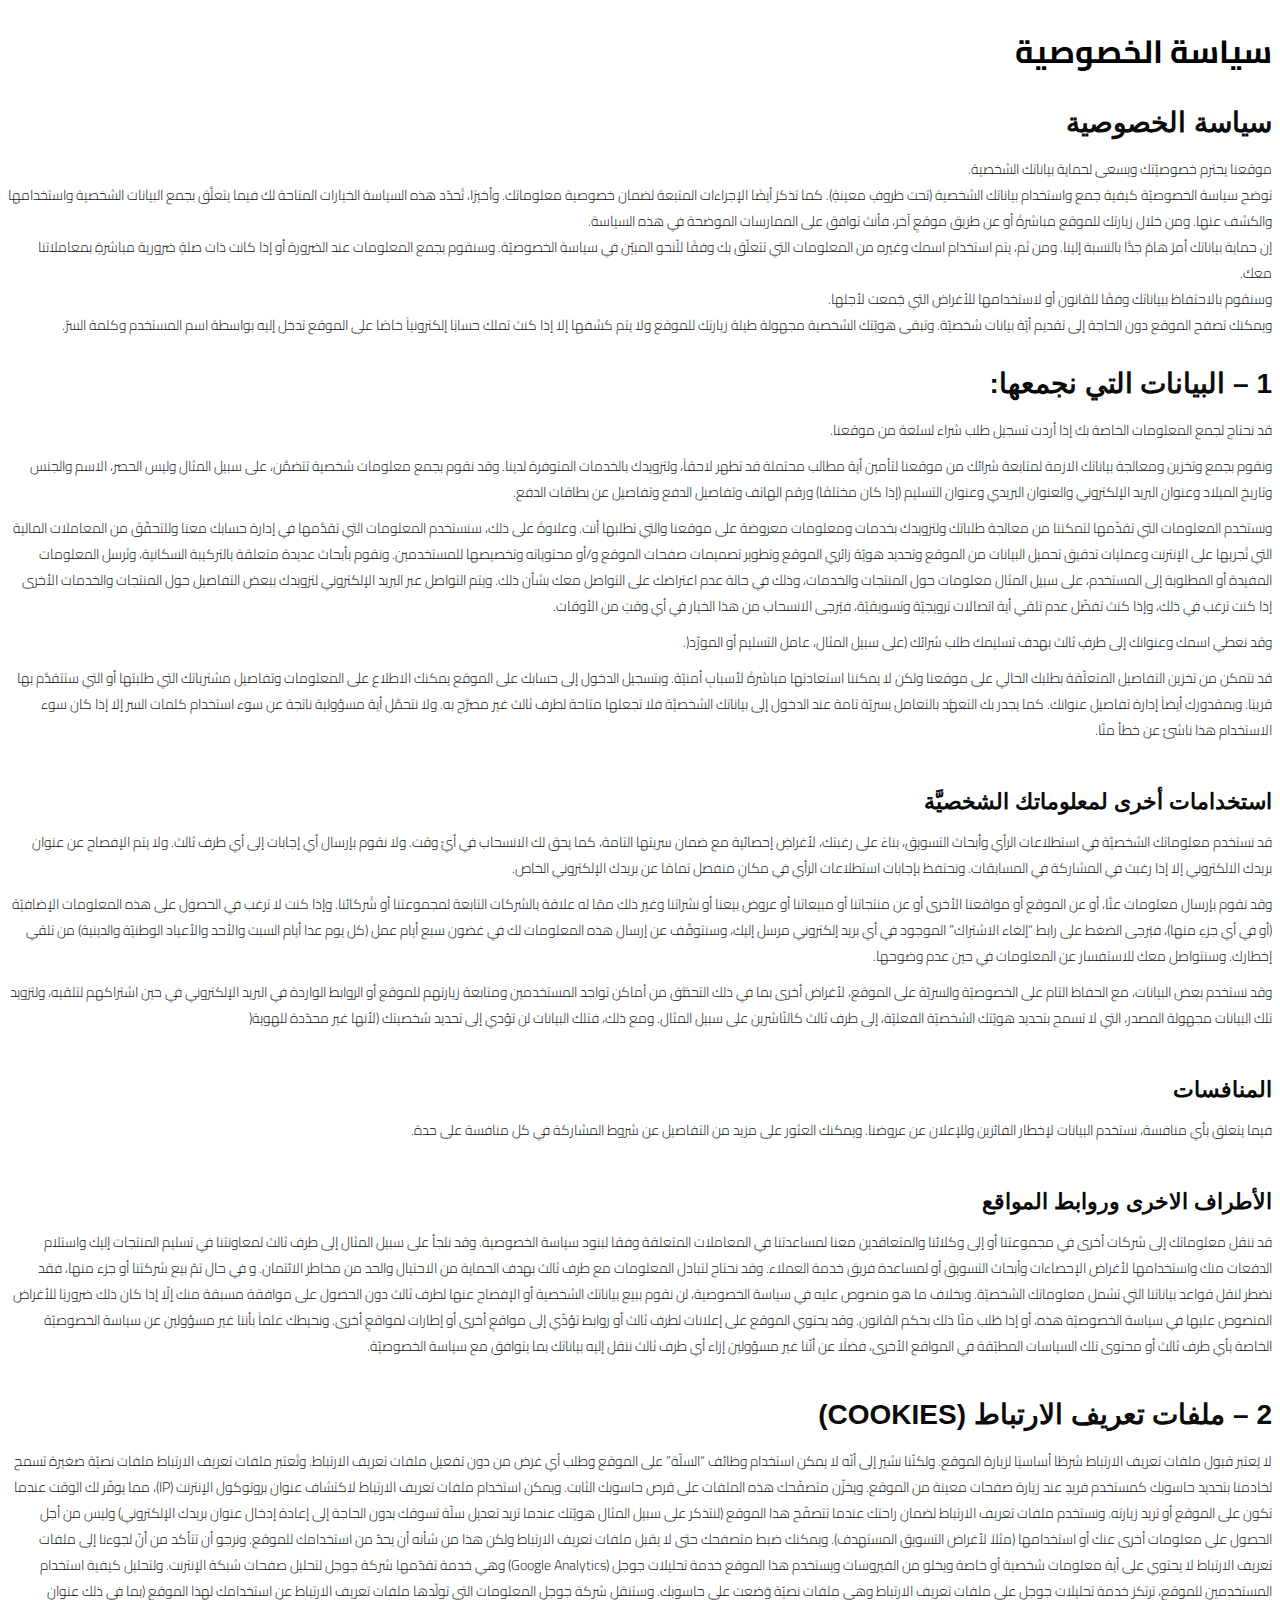
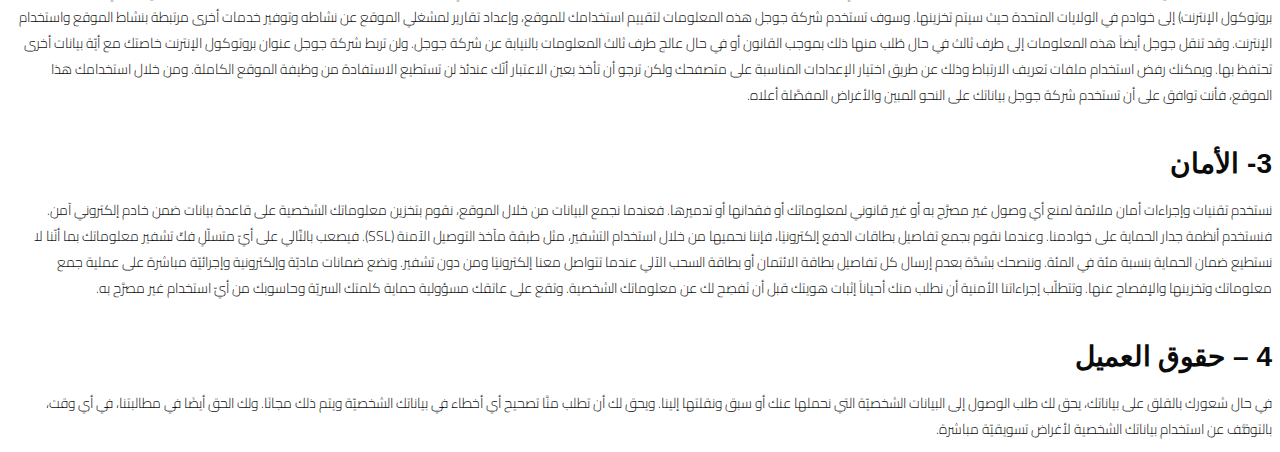
<file: privacy-policy.html>
<!DOCTYPE html>
<html dir="rtl" lang="ar">
<head>
<meta charset="UTF-8">
<title>Terms Of Use</title>
<link rel='stylesheet' id='google-fonts-1-css'  href='https://fonts.googleapis.com/css?family=Roboto%3A100%2C100italic%2C200%2C200italic%2C300%2C300italic%2C400%2C400italic%2C500%2C500italic%2C600%2C600italic%2C700%2C700italic%2C800%2C800italic%2C900%2C900italic%7CRoboto+Slab%3A100%2C100italic%2C200%2C200italic%2C300%2C300italic%2C400%2C400italic%2C500%2C500italic%2C600%2C600italic%2C700%2C700italic%2C800%2C800italic%2C900%2C900italic%7CCairo%3A100%2C100italic%2C200%2C200italic%2C300%2C300italic%2C400%2C400italic%2C500%2C500italic%2C600%2C600italic%2C700%2C700italic%2C800%2C800italic%2C900%2C900italic&#038;display=auto&#038;ver=5.8.1' type='text/css' media='all' />
<style>
*{font-family: Cairo, sans-serif;}
</style>
</head>
<body>
<section class="section pages-section"><div class="container"><div class="app-heading"><h1 class="heading-primary">سياسة الخصوصية</h1></div> <div class="page-body"><div class="fr-view"><div style="box-sizing: border-box; color: rgb(11, 11, 11); font-family: Arial; font-size: 14px; font-style: normal; font-variant-ligatures: normal; font-variant-caps: normal; font-weight: 300; letter-spacing: normal; orphans: 2; text-align: start; text-indent: 0px; text-transform: none; white-space: normal; widows: 2; word-spacing: 0px; -webkit-text-stroke-width: 0px; background-color: rgb(255, 255, 255); text-decoration-style: initial; text-decoration-color: initial;"><div style="box-sizing: border-box;"><h2 style="box-sizing: border-box; display: block; font-family: Arial !important; font-weight: 700; margin: 0px 0px 0.5em; line-height: 1.4; font-size: 2em; direction: rtl;">سياسة الخصوصية</h2><div style="box-sizing: border-box; direction: rtl;">موقعنا يحترم خصوصيّتك ويسعى لحماية بياناتك الشخصية.&nbsp;</div><div style="box-sizing: border-box; direction: rtl;">توضح سياسة الخصوصيّة كيفية جمع واستخدام بياناتك الشخصية (تحت ظروفٍ معينةٍ). كما تذكرُ أيضًا الإجراءات المتبعة لضمان خصوصية معلوماتك. وأخيرًا، تُحدّد هذه السياسة الخيارات المتاحة لكَ فيما يتعلَّق بجمع البيانات الشخصية واستخدامها والكشف عنها. ومن خلال زيارتك للموقع مباشرةً أو عن طريق موقعٍ آخر، فأنتَ توافق على الممارسات الموضحة في هذه السياسة.</div><div style="box-sizing: border-box; direction: rtl;">إن حماية بياناتك أمرٌ هامٌ جدًّا بالنسبة إلينا. ومن ثم، يتم استخدام اسمك وغيره من المعلومات التي تتعلّق بك وفقًا للّنحو المبيّن في سياسة الخصوصيّة. وسنقوم بجمع المعلومات عند الضرورة أو إذا كانت ذات صلةٍ ضرورية مباشرةٍ بمعاملاتنا معكَ.</div><div style="box-sizing: border-box; direction: rtl;">وسنقوم بالاحتفاظ ببياناتك وفقًا للقانون أو لاستخدامها للأغراض التي جُمعت لأجلها.</div><div style="box-sizing: border-box; direction: rtl;">ويمكنك تصفح الموقع دون الحاجة إلى تقديم أيّة بيانات شخصيّة. وتبقى هويّتك الشخصية مجهولة طيلة زيارتك للموقع ولا يتم كشفها إلا إذا كنتَ تملك حسابًا إلكترونياً خاصًا على الموقع تدخل إليه بواسطة اسم المستخدم وكلمة السرّ.</div></div></div><p style="box-sizing: border-box; margin: 0px 0px 10px; color: rgb(11, 11, 11); font-family: Arial; font-size: 14px; font-style: normal; font-variant-ligatures: normal; font-variant-caps: normal; font-weight: 300; letter-spacing: normal; orphans: 2; text-align: start; text-indent: 0px; text-transform: none; white-space: normal; widows: 2; word-spacing: 0px; -webkit-text-stroke-width: 0px; background-color: rgb(255, 255, 255); text-decoration-style: initial; text-decoration-color: initial; direction: rtl;">&nbsp;</p><div style="box-sizing: border-box; color: rgb(11, 11, 11); font-family: Arial; font-size: 14px; font-style: normal; font-variant-ligatures: normal; font-variant-caps: normal; font-weight: 300; letter-spacing: normal; orphans: 2; text-align: start; text-indent: 0px; text-transform: none; white-space: normal; widows: 2; word-spacing: 0px; -webkit-text-stroke-width: 0px; background-color: rgb(255, 255, 255); text-decoration-style: initial; text-decoration-color: initial;"><div style="box-sizing: border-box;"><h2 style="box-sizing: border-box; display: block; font-family: Arial !important; font-weight: 700; margin: 0px 0px 0.5em; line-height: 1.4; font-size: 2em; direction: rtl;">1 – البيانات التي نجمعها:</h2><p style="box-sizing: border-box; margin: 0px 0px 10px; direction: rtl;">قد نحتاج لجمع المعلومات الخاصة بكَ إذا أردت تسجيل طلب شراء لسلعة من موقعنا.</p><p style="box-sizing: border-box; margin: 0px 0px 10px; direction: rtl;">ونقوم بجمع وتخزين ومعالجة بياناتك الازمة لمتابعة شرائك من موقعنا لتأمين أية مطالب محتملة قد تظهر لاحقاً، ولتزويدكَ بالخدمات المتوفرة لدينا. وقد نقوم بجمع معلومات شخصية تتضمَّن، على سبيل المثال وليس الحصر، الاسم والجنس وتاريخ الميلاد وعنوان البريد الإلكتروني والعنوان البريدي وعنوان التسليم (إذا كان مختلفًا) ورقم الهاتف وتفاصيل الدفع وتفاصيل عن بطاقات الدفع.</p><p style="box-sizing: border-box; margin: 0px 0px 10px; direction: rtl;">ونستخدم المعلومات التي تقدِّمها لتمكننا من معالجة طلباتك ولتزويدكَ بخدمات ومعلومات معروضة على موقعنا والتي تطلبها أنت. وعلاوةً على ذلك، سنستخدم المعلومات التي تقدَّمها في إدارة حسابك معنا وللتحقّقَ من المعاملات المالية التي تُجريها على الإنترنت وعمليات تدقيق تحميل البيانات من الموقع وتحديد هويّة زائري الموقع وتطوير تصميمات صفحات الموقع و/أو محتوياته وتخصيصها للمستخدمين. ونقوم بأبحاث عديدة متعلقة بالتركيبة السكانية، ونُرسل المعلومات المفيدة أو المطلوبة إلى المستخدم، على سبيل المثال معلومات حول المنتجات والخدمات، وذلك في حالة عدم اعتراضك على التواصل معك بشأن ذلك. ويتم التواصل عبر البريد الإلكتروني لتزويدك ببعض التفاصيل حول المنتجات والخدمات الأخرى إذا كنت ترغب في ذلك، وإذا كنتَ تفضّل عدم تلقي أية اتصالات ترويجيّة وتسويقيّة، فيُرجى الانسحاب من هذا الخيار في أي وقتٍ من الأوقات.</p><p style="box-sizing: border-box; margin: 0px 0px 10px; direction: rtl;">وقد نعطي اسمك وعنوانك إلى طرفٍ ثالث بهدف تسليمكَ طلب شرائك (على سبيل المثال، عامل التسليم أو المورِّد(.</p><p style="box-sizing: border-box; margin: 0px 0px 10px; direction: rtl;">قد نتمكن من تخزين التفاصيل المتعلّقة بطلبك الحالي على موقعنا ولكن لا يمكننا استعادتها مباشرةً لأسبابٍ أمنيّة. وبتسجيل الدخول إلى حسابك على الموقع يمكنك الاطلاع على المعلومات وتفاصيل مشترياتك التي طلبتها أو التي ستتقدَّم بها قريبًا. وبمقدورك أيضاً إدارة تفاصيل عنوانك. كما يجدر بك التعهُّد بالتعامل بسريّة تامة عند الدخول إلى بياناتك الشخصيَّة فلا تجعلها متاحة لطرف ثالث غير مصرَّح به. ولا نتحمَّل أية مسؤولية ناتجة عن سوء استخدام كلمات السر إلا إذا كان سوء الاستخدام هذا ناشئ عن خطأ منّا.</p><h3 style="box-sizing: border-box; display: block; font-family: Arial !important; font-weight: 700; margin: 2em 0px 0.5em; line-height: 1.4; font-size: 1.57143em; direction: rtl;">استخدامات أخرى لمعلوماتك الشخصيَّة</h3><p style="box-sizing: border-box; margin: 0px 0px 10px; direction: rtl;">قد نستخدم معلوماتك الشخصيَّة في استطلاعات الرأي وأبحاث التسويق، بناءً على رغبتك، لأغراضٍ إحصائية مع ضمان سريتها التامة، كما يحق لك الانسحاب في أيّ وقت. ولا نقوم بإرسال أي إجابات إلى أي طرف ثالث. ولا يتم الإفصاح عن عنوان بريدك الالكتروني إلا إذا رغبتَ في المشاركة في المسابقات. ونحتفظ بإجابات استطلاعات الرأي في مكانٍ منفصل تمامًا عن بريدك الإلكتروني الخاص.</p><p style="box-sizing: border-box; margin: 0px 0px 10px; direction: rtl;">وقد نقوم بإرسال معلومات عنَّا، أو عن الموقع أو مواقعنا الأخرى أو عن منتجاتنا أو مبيعاتنا أو عروض بيعنا أو نشراتنا وغير ذلك ممّا له علاقة بالشركات التابعة لمجموعتنا أو شُركائنا. وإذا كنت لا ترغب في الحصول على هذه المعلومات الإضافيّة (أو في أي جزءٍ منها)، فيُرجى الضغط على رابط “إلغاء الاشتراك” الموجود في أي بريد إلكتروني مرسل إليك، وسنتوقّف عن إرسال هذه المعلومات لك في غضون سبع أيام عمل (كل يوم عدا أيام السبت والأحد والأعياد الوطنيّة والدينية) من تلقي إخطارك. وسنتواصل معك للاستفسار عن المعلومات في حين عدم وضوحها.</p><p style="box-sizing: border-box; margin: 0px 0px 10px; direction: rtl;">وقد نستخدم بعض البيانات، مع الحفاظ التام على الخصوصيّة والسريّة على الموقع، لأغراض أخرى بما في ذلك التحقُّق من أماكن تواجد المستخدمين ومتابعة زيارتهم للموقع أو الروابط الواردة في البريد الإلكتروني في حين اشتراكهم لتلقيه، ولتزويد تلك البيانات مجهولة المصدر، التي لا تسمح بتحديد هويّتك الشخصيّة الفعليّة، إلى طرف ثالث كالنّاشرين على سبيل المثال. ومع ذلك، فتلك البيانات لن تؤدي إلى تحديد شخصيتك (لأنها غير محدّدة للهوية(</p><h3 style="box-sizing: border-box; display: block; font-family: Arial !important; font-weight: 700; margin: 2em 0px 0.5em; line-height: 1.4; font-size: 1.57143em; direction: rtl;">المنافسات</h3><p style="box-sizing: border-box; margin: 0px 0px 10px; direction: rtl;">فيما يتعلق بأي منافسة، نستخدم البيانات لإخطار الفائزين وللإعلان عن عروضنا. ويمكنك العثور على مزيد من التفاصيل عن شروط المشاركة في كل منافسة على حدة.</p><h3 style="box-sizing: border-box; display: block; font-family: Arial !important; font-weight: 700; margin: 2em 0px 0.5em; line-height: 1.4; font-size: 1.57143em; direction: rtl;">الأطراف الاخرى وروابط المواقع</h3><p style="box-sizing: border-box; margin: 0px 0px 10px; direction: rtl;">قد ننقل معلوماتك إلى شركات أخرى في مجموعتنا أو إلى وكلائنا والمتعاقدين معنا لمساعدتنا في المعاملات المتعلقة وفقا لبنود سياسة الخصوصية. وقد نلجأ على سبيل المثال إلى طرف ثالث لمعاونتنا في تسليم المنتجات إليك واستلام الدفعات منك واستخدامها لأغراض الإحصاءات وأبحاث التسويق أو لمساعدة فريق خدمة العملاء. وقد نحتاج لتبادل المعلومات مع طرف ثالث بهدف الحماية من الاحتيال والحد من مخاطر الائتمان. و في حال تمّ بيع شركتنا أو جزء منها، فقد نضطر لنقل قواعد بياناتنا التي تشمل معلوماتك الشخصيّة. وبخلاف ما هو منصوص عليه في سياسة الخصوصية، لن نقوم ببيع بياناتك الشخصية أو الإفصاح عنها لطرف ثالث دون الحصول على موافقة مسبقة منك إلّا إذا كان ذلك ضروريًا للأغراض المنصوص عليها في سياسة الخصوصيّة هذه، أو إذا طُلب منّا ذلك بحكم القانون. وقد يحتوي الموقع على إعلانات لطرف ثالث أو روابط تؤدِّي إلى مواقعٍ أخرى أو إطارات لمواقعٍ أخرى. ونحيطك علماً بأننا غير مسؤولين عن سياسة الخصوصيّة الخاصة بأي طرف ثالث أو محتوى تلك السياسات المطبّقة في المواقع الأخرى، فضلًا عن أنّنا غير مسؤولين إزاء أي طرف ثالث ننقل إليه بياناتك بما يتوافق مع سياسة الخصوصيّة.</p></div></div><p style="box-sizing: border-box; margin: 0px 0px 10px; color: rgb(11, 11, 11); font-family: Arial; font-size: 14px; font-style: normal; font-variant-ligatures: normal; font-variant-caps: normal; font-weight: 300; letter-spacing: normal; orphans: 2; text-align: start; text-indent: 0px; text-transform: none; white-space: normal; widows: 2; word-spacing: 0px; -webkit-text-stroke-width: 0px; background-color: rgb(255, 255, 255); text-decoration-style: initial; text-decoration-color: initial; direction: rtl;">&nbsp;</p><div style="box-sizing: border-box; color: rgb(11, 11, 11); font-family: Arial; font-size: 14px; font-style: normal; font-variant-ligatures: normal; font-variant-caps: normal; font-weight: 300; letter-spacing: normal; orphans: 2; text-align: start; text-indent: 0px; text-transform: none; white-space: normal; widows: 2; word-spacing: 0px; -webkit-text-stroke-width: 0px; background-color: rgb(255, 255, 255); text-decoration-style: initial; text-decoration-color: initial;"><div style="box-sizing: border-box;"><h2 style="box-sizing: border-box; display: block; font-family: Arial !important; font-weight: 700; margin: 0px 0px 0.5em; line-height: 1.4; font-size: 2em; direction: rtl;">2 – ملفات تعريف الارتباط (COOKIES)</h2><p style="box-sizing: border-box; margin: 0px 0px 10px; direction: rtl;">لا يُعتبر قبول ملفات تعريف الارتباط شرطًا أساسيًا لزيارة الموقع. ولكنّنا نشير إلى أنّه لا يمكن استخدام وظائف “السلّة” على الموقع وطلب أي غرض من دون تفعيل ملفات تعريف الارتباط. وتُعتبر ملفات تعريف الارتباط ملفات نصيّة صغيرة تسمح لخادمنا بتحديد حاسوبك كمستخدم فريدٍ عند زيارة صفحات معينة من الموقع. ويخزِّن متصفّحك هذه الملفات على قرص حاسوبك الثابت. ويمكن استخدام ملفات تعريف الارتباط لاكتشاف عنوان بروتوكول الإنترنت (IP)، مما يوفّر لك الوقت عندما تكون على الموقع أو تريد زيارته. ونستخدم ملفات تعريف الارتباط لضمان راحتك عندما تتصفّح هذا الموقع (لنتذكر على سبيل المثال هويّتك عندما تريد تعديل سلّة تسوقك بدون الحاجة إلى إعادة إدخال عنوان بريدك الإلكتروني) وليس من أجل الحصول على معلومات أخرى عنك أو استخدامها (مثلاً لأغراض التسويق المستهدف). ويمكنك ضبط متصفحك حتى لا يقبل ملفات تعريف الارتباط ولكن هذا من شأنه أن يحدّ من استخدامك للموقع. ونرجو أن تتأكد من أنّ لجوءنا إلى ملفات تعريف الارتباط لا يحتوي على أية معلومات شخصية أو خاصة ويخلو من الفيروسات ويستخدم هذا الموقع خدمة تحليلات جوجل (Google Analytics) وهي خدمة تقدّمها شركة جوجل لتحليل صفحات شبكة الإنترنت. ولتحليل كيفية استخدام المستخدمين للموقع، ترتكز خدمة تحليلات جوجل على ملفات تعريف الارتباط وهي ملفات نصيّة وُضعت على حاسوبك. وستنقل شركة جوجل المعلومات التي تولّدها ملفات تعريف الارتباط عن استخدامك لهذا الموقع (بما في ذلك عنوان بروتوكول الإنترنت) إلى خوادم في الولايات المتحدة حيث سيتم تخزينها. وسوف تستخدم شركة جوجل هذه المعلومات لتقييم استخدامك للموقع، وإعداد تقارير لمشغلي الموقع عن نشاطه وتوفير خدمات أخرى مرتبطة بنشاط الموقع واستخدام الإنترنت. وقد تنقل جوجل أيضاً هذه المعلومات إلى طرف ثالث في حال طُلب منها ذلك بموجب القانون أو في حال عالج طرف ثالث المعلومات بالنيابة عن شركة جوجل. ولن تربط شركة جوجل عنوان بروتوكول الإنترنت خاصتكَ مع أيّة بيانات أخرى تحتفظ بها. ويمكنك رفض استخدام ملفات تعريف الارتباط وذلك عن طريق اختيار الإعدادات المناسبة على متصفحك ولكن ترجو أن تأخذ بعين الاعتبار أنّك عندئذ لن تستطيع الاستفادة من وظيفة الموقع الكاملة. ومن خلال استخدامك هذا الموقع، فأنت توافق على أن تستخدم شركة جوجل بياناتك على النحو المبين والأغراض المفصَّلة أعلاه.</p></div></div><p style="box-sizing: border-box; margin: 0px 0px 10px; color: rgb(11, 11, 11); font-family: Arial; font-size: 14px; font-style: normal; font-variant-ligatures: normal; font-variant-caps: normal; font-weight: 300; letter-spacing: normal; orphans: 2; text-align: start; text-indent: 0px; text-transform: none; white-space: normal; widows: 2; word-spacing: 0px; -webkit-text-stroke-width: 0px; background-color: rgb(255, 255, 255); text-decoration-style: initial; text-decoration-color: initial; direction: rtl;">&nbsp;</p><div style="box-sizing: border-box; color: rgb(11, 11, 11); font-family: Arial; font-size: 14px; font-style: normal; font-variant-ligatures: normal; font-variant-caps: normal; font-weight: 300; letter-spacing: normal; orphans: 2; text-align: start; text-indent: 0px; text-transform: none; white-space: normal; widows: 2; word-spacing: 0px; -webkit-text-stroke-width: 0px; background-color: rgb(255, 255, 255); text-decoration-style: initial; text-decoration-color: initial;"><div style="box-sizing: border-box;"><h2 style="box-sizing: border-box; display: block; font-family: Arial !important; font-weight: 700; margin: 0px 0px 0.5em; line-height: 1.4; font-size: 2em; direction: rtl;">3- الأمان</h2><p style="box-sizing: border-box; margin: 0px 0px 10px; direction: rtl;">نستخدم تقنيات وإجراءات أمان ملائمة لمنع أي وصول غير مصرَّح به أو غير قانوني لمعلوماتك أو فقدانها أو تدميرها. فعندما نجمع البيانات من خلال الموقع، نقوم بتخزين معلوماتك الشخصية على قاعدة بيانات ضمن خادم إلكتروني آمن. فنستخدم أنظمة جدار الحماية على خوادمنا. وعندما نقوم بجمع تفاصيل بطاقات الدفع إلكترونيًا، فإننا نحميها من خلال استخدام التشفير، مثل طبقة مآخذ التوصيل الآمنة (SSL). فيصعب بالتّالي على أيّ متسلّلٍ فكّ تشفير معلوماتك بما أنّنا لا نستطيع ضمان الحماية بنسبة مئة في المئة. وننصحك بشدَّة بعدم إرسال كل تفاصيل بطاقة الائتمان أو بطاقة السحب الآلي عندما تتواصل معنا إلكترونيًا ومن دون تشفير. ونضع ضمانات ماديّة وإلكترونية وإجرائيّة مباشرة على عملية جمع معلوماتك وتخزينها والإفصاح عنها. وتتطلّب إجراءاتنا الأمنية أن نطلب منك أحياناً إثبات هويتك قبل أن نُفصِح لك عن معلوماتك الشخصية. وتقع على عاتقك مسؤولية حماية كلمتك السريّة وحاسوبك من أيّ استخدام غير مصرَّح به.</p></div></div><p style="box-sizing: border-box; margin: 0px 0px 10px; color: rgb(11, 11, 11); font-family: Arial; font-size: 14px; font-style: normal; font-variant-ligatures: normal; font-variant-caps: normal; font-weight: 300; letter-spacing: normal; orphans: 2; text-align: start; text-indent: 0px; text-transform: none; white-space: normal; widows: 2; word-spacing: 0px; -webkit-text-stroke-width: 0px; background-color: rgb(255, 255, 255); text-decoration-style: initial; text-decoration-color: initial; direction: rtl;">&nbsp;</p><div style="box-sizing: border-box; color: rgb(11, 11, 11); font-family: Arial; font-size: 14px; font-style: normal; font-variant-ligatures: normal; font-variant-caps: normal; font-weight: 300; letter-spacing: normal; orphans: 2; text-align: start; text-indent: 0px; text-transform: none; white-space: normal; widows: 2; word-spacing: 0px; -webkit-text-stroke-width: 0px; background-color: rgb(255, 255, 255); text-decoration-style: initial; text-decoration-color: initial;"><div style="box-sizing: border-box;"><h2 style="box-sizing: border-box; display: block; font-family: Arial !important; font-weight: 700; margin: 0px 0px 0.5em; line-height: 1.4; font-size: 2em; direction: rtl;">4 – حقوق العميل</h2><p style="box-sizing: border-box; margin: 0px 0px 10px; direction: rtl;">في حال شعورك بالقلق على بياناتك، يحق لك طلب الوصول إلى البيانات الشخصيّة التي نحملها عنك أو سبق ونقلتها إلينا. ويحق لك أن تطلب منَّا تصحيح أي أخطاء في بياناتك الشخصيّة ويتم ذلك مجانًا. ولك الحق أيضًا في مطالبتنا، في أي وقت، بالتوقُّف عن استخدام بياناتك الشخصية لأغراض تسويقيّة مباشرة.</p></div></div></div></div></div></section>
</body>
</html>
</file>
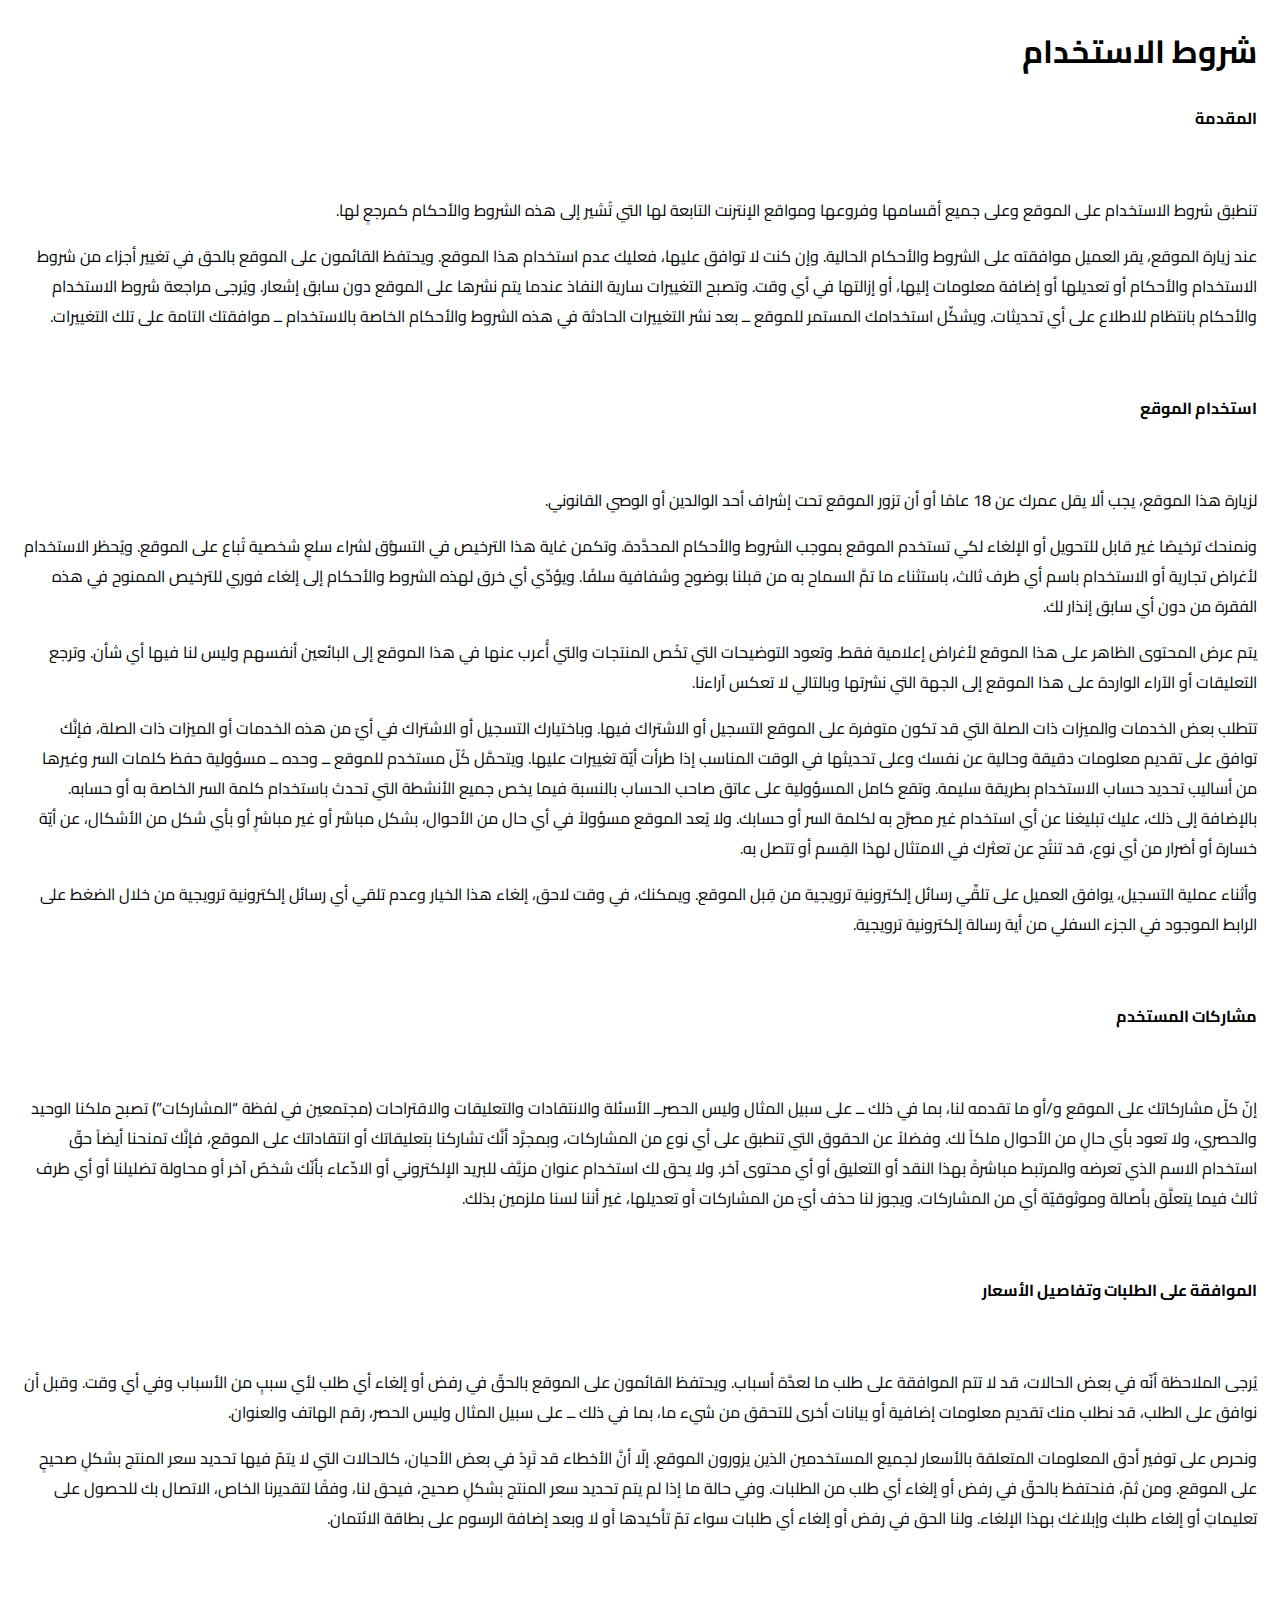
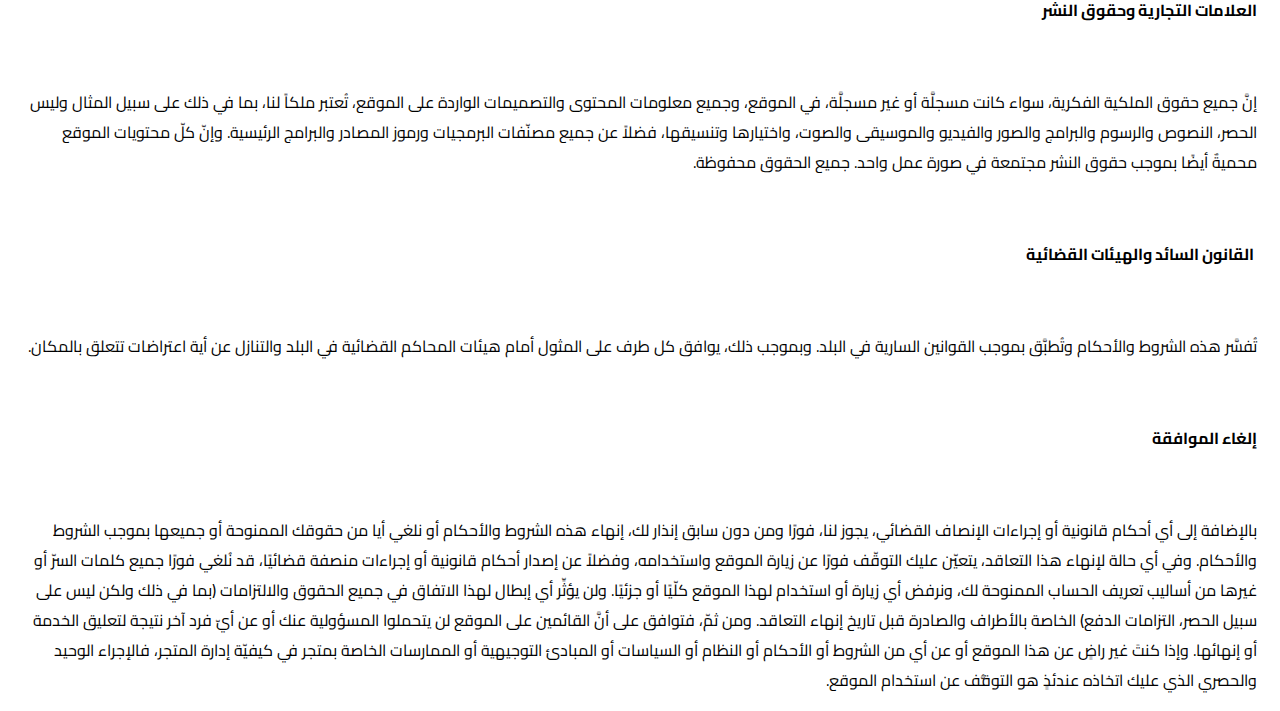
<file: terms-of-use.html>
<!DOCTYPE html>
<html dir="rtl" lang="ar">
<head>
<meta charset="UTF-8">
<title>Terms Of Use</title>
<link rel='stylesheet' id='google-fonts-1-css'  href='https://fonts.googleapis.com/css?family=Roboto%3A100%2C100italic%2C200%2C200italic%2C300%2C300italic%2C400%2C400italic%2C500%2C500italic%2C600%2C600italic%2C700%2C700italic%2C800%2C800italic%2C900%2C900italic%7CRoboto+Slab%3A100%2C100italic%2C200%2C200italic%2C300%2C300italic%2C400%2C400italic%2C500%2C500italic%2C600%2C600italic%2C700%2C700italic%2C800%2C800italic%2C900%2C900italic%7CCairo%3A100%2C100italic%2C200%2C200italic%2C300%2C300italic%2C400%2C400italic%2C500%2C500italic%2C600%2C600italic%2C700%2C700italic%2C800%2C800italic%2C900%2C900italic&#038;display=auto&#038;ver=5.8.1' type='text/css' media='all' />
<style>
*{font-family: Cairo, sans-serif;}
</style>
</head>
<body>
<section style="margin:15px;"><div class="container"><div class="app-heading"><h1 class="heading-primary">شروط الاستخدام</h1></div> <div class="page-body"><div class="fr-view"><p><strong>المقدمة</strong></p><p><br></p><p>تنطبق شروط الاستخدام على الموقع وعلى جميع أقسامها وفروعها ومواقع الإنترنت التابعة لها التي تُشير إلى هذه الشروط والأحكام كمرجعٍ لها.</p><p>عند زيارة الموقع، يقر العميل موافقته على الشروط والأحكام الحالية. وإن كنت لا توافق عليها، فعليك عدم استخدام هذا الموقع. ويحتفظ القائمون على الموقع بالحق في تغيير أجزاء من شروط الاستخدام والأحكام أو تعديلها أو إضافة معلومات إليها، أو إزالتها في أي وقت. وتصبح التغييرات سارية النفاذ عندما يتم نشرها على الموقع دون سابق إشعار. ويُرجى مراجعة شروط الاستخدام والأحكام بانتظام للاطلاع على أي تحديثات. ويشكِّل استخدامك المستمر للموقع ــ بعد نشر التغييرات الحادثة في هذه الشروط والأحكام الخاصة بالاستخدام ــ موافقتك التامة على تلك التغييرات.</p><p><br></p><p><strong>استخدام الموقع</strong></p><p><br></p><p>لزيارة هذا الموقع، يجب ألا يقل عمرك عن 18 عامًا أو أن تزور الموقع تحت إشراف أحد الوالدين أو الوصي القانوني.</p><p>ونمنحك ترخيصًا غير قابل للتحويل أو الإلغاء لكي تستخدم الموقع بموجب الشروط والأحكام المحدَّدة. وتكمن غاية هذا الترخيص في التسوُّق لشراء سلعٍ شخصية تُباع على الموقع. ويُحظر الاستخدام لأغراض تجارية أو الاستخدام باسم أي طرف ثالث، باستثناء ما تمَّ السماح به من قبلنا بوضوح وشفافية سلفًا. ويؤدِّي أي خرق لهذه الشروط والأحكام إلى إلغاء فوري للترخيص الممنوح في هذه الفقرة من دون أي سابق إنذار لك.</p><p>يتم عرض المحتوى الظاهر على هذا الموقع لأغراض إعلامية فقط. وتعود التوضيحات التي تخُص المنتجات والتي أُعرب عنها في هذا الموقع إلى البائعين أنفسهم وليس لنا فيها أي شأن. وترجع التعليقات أو الآراء الواردة على هذا الموقع إلى الجهة التي نشرتها وبالتالي لا تعكس آراءنا.</p><p>تتطلب بعض الخدمات والميزات ذات الصلة التي قد تكون متوفرة على الموقع التسجيل أو الاشتراك فيها. وباختيارك التسجيل أو الاشتراك في أيّ من هذه الخدمات أو الميزات ذات الصلة، فإنَّك توافق على تقديم معلومات دقيقة وحالية عن نفسك وعلى تحديثها في الوقت المناسب إذا طرأت أيّة تغييرات عليها. ويتحمَّل كُلّ مستخدم للموقع ــ وحده ــ مسؤولية حفظ كلمات السر وغيرها من أساليب تحديد حساب الاستخدام بطريقة سليمة. وتقع كامل المسؤولية على عاتق صاحب الحساب بالنسبة فيما يخص جميع الأنشطة التي تحدث باستخدام كلمة السر الخاصة به أو حسابه. بالإضافة إلى ذلك، عليك تبليغنا عن أي استخدام غير مصرَّح به لكلمة السر أو حسابك. ولا يُعد الموقع مسؤولاً في أي حال من الأحوال، بشكل مباشر أو غير مباشرٍ أو بأي شكل من الأشكال، عن أيّة خسارة أو أضرار من أي نوع، قد تنتُج عن تعثرك في الامتثال لهذا القِسم أو تتصل به.</p><p>وأثناء عملية التسجيل، يوافق العميل على تلقِّي رسائل إلكترونية ترويجية من قِبل الموقع. ويمكنك، في وقت لاحق، إلغاء هذا الخيار وعدم تلقي أي رسائل إلكترونية ترويجية من خلال الضغط على الرابط الموجود في الجزء السفلي من أية رسالة إلكترونية ترويجية.</p><p><br></p><p><strong>مشاركات المستخدم</strong></p><p><br></p><p>إنّ كلّ مشاركاتك على الموقع و/أو ما تقدمه لنا، بما في ذلك ــ على سبيل المثال وليس الحصرــ الأسئلة والانتقادات والتعليقات والاقتراحات (مجتمعين في لفظة “المشاركات”) تصبح ملكنا الوحيد والحصري، ولا تعود بأي حالٍ من الأحوال ملكاً لك. وفضلاً عن الحقوق التي تنطبق على أي نوع من المشاركات، وبمجرَّد أنَّك تشاركنا بتعليقاتك أو انتقاداتك على الموقع، فإنَّك تمنحنا أيضاً حقّ استخدام الاسم الذي تعرضه والمرتبط مباشرةً بهذا النقد أو التعليق أو أي محتوى آخر. ولا يحق لك استخدام عنوان مزيَّف للبريد الإلكتروني أو الادِّعاء بأنّك شخصٌ آخر أو محاولة تضليلنا أو أي طرف ثالث فيما يتعلَّق بأصالة وموثوقيّة أي من المشاركات. ويجوز لنا حذف أيّ من المشاركات أو تعديلها، غير أننا لسنا ملزمين بذلك.</p><p><br></p><p><strong>الموافقة على الطلبات وتفاصيل الأسعار</strong></p><p><br></p><p>يُرجى الملاحظة أنّه في بعض الحالات، قد لا تتم الموافقة على طلب ما لعدَّة أسباب. ويحتفظ القائمون على الموقع بالحقّ في رفض أو إلغاء أي طلب لأي سببٍ من الأسباب وفي أي وقت. وقبل أن نوافق على الطلب، قد نطلب منك تقديم معلومات إضافية أو بيانات أخرى للتحقق من شيء ما، بما في ذلك ــ على سبيل المثال وليس الحصر، رقم الهاتف والعنوان.</p><p>ونحرص على توفير أدق المعلومات المتعلقة بالأسعار لجميع المستخدمين الذين يزورون الموقع. إلّا أنَّ الأخطاء قد تَرِدُ في بعض الأحيان، كالحالات التي لا يتمّ فيها تحديد سعر المنتج بشكلٍ صحيحٍ على الموقع. ومن ثمّ، فنحتفظ بالحقّ في رفض أو إلغاء أي طلب من الطلبات. وفي حالة ما إذا لم يتم تحديد سعر المنتج بشكلٍ صحيح، فيحق لنا، وفقًا لتقديرنا الخاص، الاتصال بك للحصول على تعليماتٍ أو إلغاء طلبك وإبلاغك بهذا الإلغاء. ولنا الحق في رفض أو إلغاء أي طلبات سواء تمّ تأكيدها أو لا وبعد إضافة الرسوم على بطاقة الائتمان.</p><p><br></p><p><strong>العلامات التجارية وحقوق النشر</strong></p><p><br></p><p>إنَّ جميع حقوق الملكية الفكرية، سواء كانت مسجلَّة أو غير مسجلَّة، في الموقع، وجميع معلومات المحتوى والتصميمات الواردة على الموقع، تُعتبر ملكاً لنا، بما في ذلك على سبيل المثال وليس الحصر، النصوص والرسوم والبرامج والصور والفيديو والموسيقى والصوت، واختيارها وتنسيقها، فضلاً عن جميع مصنّفات البرمجيات ورموز المصادر والبرامج الرئيسية. وإنّ كلّ محتويات الموقع محميةٌ أيضًا بموجب حقوق النشر مجتمعة في صورة عمل واحد. جميع الحقوق محفوظة.</p><p><br></p><p><strong>&nbsp;القانون السائد والهيئات القضائية</strong></p><p><br></p><p>تُفسَّر هذه الشروط والأحكام وتُطبَّق بموجب القوانين السارية في البلد. وبموجب ذلك، يوافق كل طرف على المثول أمام هيئات المحاكم القضائية في البلد والتنازل عن أية اعتراضات تتعلق بالمكان.</p><p><br></p><p><strong>إلغاء الموافقة</strong></p><p><br></p><p>بالإضافة إلى أي أحكام قانونية أو إجراءات الإنصاف القضائي، يجوز لنا، فورًا ومن دون سابق إنذار لك، إنهاء هذه الشروط والأحكام أو نلغي أيا من حقوقك الممنوحة أو جميعها بموجب الشروط والأحكام. وفي أي حالة لإنهاء هذا التعاقد، يتعيّن عليك التوقّف فورًا عن زيارة الموقع واستخدامه، وفضلاً عن إصدار أحكام قانونية أو إجراءات منصفة قضائيًا، قد نُلغي فورًا جميع كلمات السرّ أو غيرها من أساليب تعريف الحساب الممنوحة لك، ونرفض أي زيارة أو استخدام لهذا الموقع كلّيًا أو جزئيًا. ولن يؤثِّر أي إبطال لهذا الاتفاق في جميع الحقوق والالتزامات (بما في ذلك ولكن ليس على سبيل الحصر، التزامات الدفع) الخاصة بالأطراف والصادرة قبل تاريخ إنهاء التعاقد. ومن ثمّ، فتوافق على أنَّ القائمين على الموقع لن يتحملوا المسؤولية عنك أو عن أيّ فرد آخر نتيجة لتعليق الخدمة أو إنهائها. وإذا كنتَ غير راضٍ عن هذا الموقع أو عن أي من الشروط أو الأحكام أو النظام أو السياسات أو المبادئ التوجيهية أو الممارسات الخاصة بمتجر في كيفيّة إدارة المتجر، فالإجراء الوحيد والحصري الذي عليك اتخاذه عندئذٍ هو التوقُّف عن استخدام الموقع.</p></div></div></div></section>
</body>
</html>
</file>
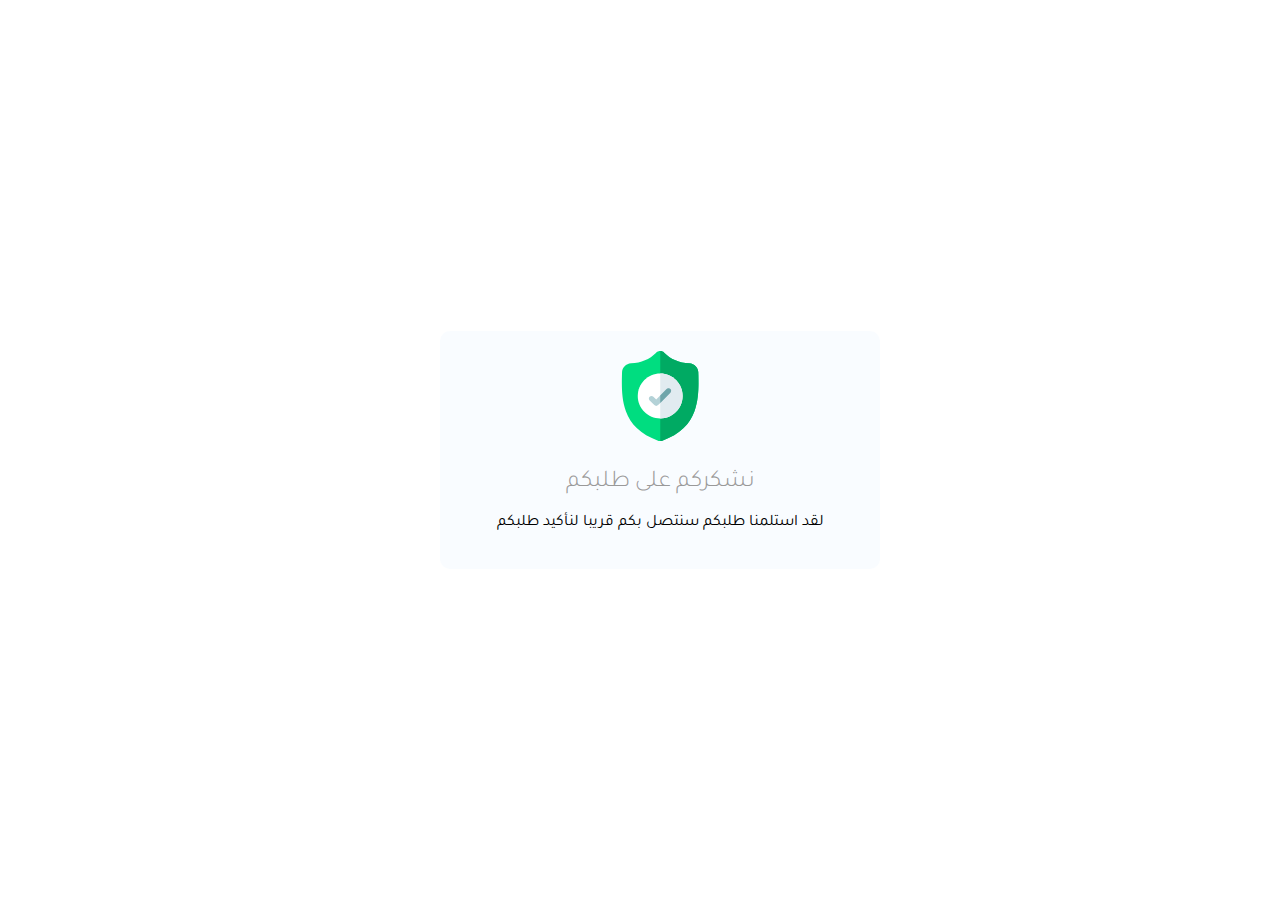
<file: thanks.html>
<!DOCTYPE html>
<html lang='en'>



  <head>
    <meta charset='utf-8'>
    <title>ثم طلب المنتج بنجاح</title>
    <meta content='IE=edge' http-equiv='X-UA-Compatible'>
    <meta content='width=device-width, initial-scale=1' name='viewport'>
    <style type="text/css">
      @import url('https://fonts.googleapis.com/css?family=Tajawal:400,700');

* {
    font-size: 16px;
}

body.success {
    background-image: url(https://cdn.stocksnap.io/img-thumbs/960w/FOY2BVBLR9.jpg);
    background-size: cover;
    background-position: top center;
    background-repeat: no-repeat;
}

input:focus,
button:focus {
    outline: none;
}

button:hover,
.reset:hover {
    opacity: .8;
}

button:active,
.reset:active {
    opacity: .5;
}

.container {
    width: 400px;
    position: absolute;
    top: 50%;
    left: 50%;
    -webkit-transform: translate(-50%, -50%);
    -ms-transform: translate(-50%, -50%);
    transform: translate(-50%, -50%);
}

.steps {
    margin-bottom: 10px;
    position: relative;
    height: 25px;
}

.steps > div {
    position: absolute;
    top: 0;
    -webkit-transform: translate(-50%);
    -ms-transform: translate(-50%);
    transform: translate(-50%);
    height: 25px;
    padding: 0 5px;;
    display: inline-block;
    width: 80px;
    text-align: center;
    -webkit-transition: .3s all ease;
    transition: .3s all ease;
}

.steps > div > span {
    line-height: 25px;
    height: 25px;
    margin: 0;
    color: #777;
    font-family: 'Tajawal', sans-serif;
    font-size: .9rem;
    font-weight: 300;
}

.steps > div > .liner {
    position: absolute;
    height: 2px;
    width: 0%;
    left: 0;
    top: 50%;
    margin-top: -1px;
    background: #999;
    -webkit-transition: .3s all ease;
    transition: .3s all ease;
}

.step-one {
    left: 0;
}

.step-two {
    left: 50%;
    clip: rect(0, 0px, 25px, 0px);
}

.step-three {
    left: 100%;
    clip: rect(0, 0px, 25px, 0px);
}

.line {
    width: 100%;
    height: 5px;
    background: #ddd;
    position: relative;
    border-radius: 10px;
    overflow: visible;
    margin-bottom: 50px;
}

.line .dot-move {
    position: absolute;
    top: 50%;
    left: 0%;
    width: 15px;
    height: 15px;
    -webkit-transform: translate(-50%, -50%);
    -ms-transform: translate(-50%, -50%);
    transform: translate(-50%, -50%);
    background: #ddd;
    border-radius: 50%;
    -webkit-transition: .3s all ease;
    transition: .3s all ease;
}

.line .dot {
    position: absolute;
    top: 50%;
    width: 15px;
    height: 15px;
    left: 0;
    background: #ddd;
    border-radius: 50%;
    -webkit-transition: .3s all ease;
    transition: .3s all ease;
    -webkit-transform: translate(-50%, -50%) scale(.5);
    -ms-transform: translate(-50%, -50%) scale(.5);
    transform: translate(-50%, -50%) scale(.5);
}

.line .dot.zero {
    left: 0%;
    background: #bbb;
}

.container.slider-one-active .dot.zero {
    background: #5892fc;
}

.line .dot.center {
    left: 50%;
    background: #bbb
}

.line .dot.full {
    left: 100%;
    background: #bbb
}

.slider-ctr {
    width: 100%;
    overflow: hidden;
}

.slider {
    overflow: hidden;
    width: 1200px;
    -webkit-transition: .3s all ease;
    transition: .3s all ease;
    -webkit-transform: translate(0px) scale(1);
    -ms-transform: translate(0px) scale(1);
    transform: translate(0px) scale(1);
}

.container.slider-one-active .slider-two,
.container.slider-one-active .slider-three {
    -webkit-transform: scale(.5);
    -ms-transform: scale(.5);
    transform: scale(.5);
}

.container.slider-two-active .slider-one,
.container.slider-two-active .slider-three {
    -webkit-transform: scale(.5);
    -ms-transform: scale(.5);
    transform: scale(.5);
}

.container.slider-three-active .slider-one,
.container.slider-three-active .slider-two {
    -webkit-transform: scale(.5);
    -ms-transform: scale(.5);
    transform: scale(.5);
}

.slider-one,
.slider-two,
.slider-three {
    -webkit-transition: .3s all ease;
    transition: .3s all ease;
}

.slider-form {
    float: left;
    width: 400px;
    text-align: center;
    font-family: tajawal;
    background: #f0f8ff61;
    padding: 20px;
    border-radius: 10px;
}

.slider-form h2 {
    font-size: 1.5rem;
    font-family: 'Tajawal', sans-serif;
    font-weight: 300;
    margin-bottom: 15px;
    color: #999;
    position: relative;
}

.slider-form h2 .yourname {
    font-weight: 400;
}

.slider-form h3 {
    font-size: 1.5rem;
    font-family: 'Tajawal', sans-serif;
    font-weight: 300;
    margin-bottom: 50px;
    line-height: 1.5;
    color: #999;
    position: relative;
}

.slider-form h3 .balapa {
    font-family: 'Pacifico', sans-serif;
    display: inline-block;
    color: #5892fc;
    text-decoration: none
}

.slider-form input, select {
    width: 100%;
    box-sizing: border-box;
    padding: 15px 20px;
    background: #fafafa;
    border: 1px solid transparent;
    color: #777;
    border-radius: 50px;
    margin-bottom: 5px;
    font-size: 1rem;
    font-family: 'Tajawal', sans-serif;
    position: relative;
    z-index: 99;
}

.slider-form input:focus, select {
    background: #fcfcfc;
    border: 1px solid #ddd;
}

.slider-form button,
.reset {
  display: inline-block;
  text-decoration: none;
    background: #5892fc;
    border: none;
    color: white;
    padding: 10px 25px;
    font-size: 1rem;
    border-radius: 3px;
    cursor: pointer;
    font-family: 'Tajawal', sans-serif;
    font-weight: 300;
    position: relative;
}

/*  emot */

.label-ctr {
    margin-bottom: 50px;
}

label.radio {
    height: 55px;
    width: 55px;
    display: inline-block;
    margin: 0 10px;
    background: transparent;
    position: relative;
    border-radius: 50%;
    cursor: pointer
}

label.radio input {
    visibility: hidden
}

label.radio input:checked + .emot {
    -webkit-transform: scale(1.25);
    -ms-transform: scale(1.25);
    transform: scale(1.25);
}

label.radio input:checked + .emot,
label.radio input:checked + .emot .mouth {
    border-color: #5892fc;
}

label.radio input:checked + .emot:before,
label.radio input:checked + .emot:after {
    background: #5892fc;
}

label.radio .emot {
    position: absolute;
    top: 0;
    left: 0;
    right: 0;
    bottom: 0;
    background: #fafafa;
    border-radius: 50%;
    border: 2px solid #ddd;
    -webkit-transition: .3s all ease;
    transition: .3s all ease;
}

label.radio .emot:before {
    content: "";
    position: absolute;
    top: 15px;
    left: 15px;
    width: 5px;
    height: 10px;
    background: #ddd;
}

label.radio .emot:after {
    content: "";
    position: absolute;
    top: 15px;
    right: 15px;
    width: 5px;
    height: 10px;
    background: #ddd;
}

label.radio .emot .mouth {
    position: absolute;
    bottom: 10px;
    right: 15px;
    left: 15px;
    height: 15px;
    border-radius: 50%;
    border: 3px solid #ddd;
    background: transparent;
    clip: rect(0, 35px, 10px, 0);
}

label.radio .emot .mouth.smile {
    -webkit-transform: rotate(180deg);
    -ms-transform: rotate(180deg);
    transform: rotate(180deg);
}

label.radio .emot .mouth.sad {
    -webkit-transform: translateY(50%);
    -ms-transform: translateY(50%);
    transform: translateY(50%);
}

/*  center */

.container.center .line .dot-move {
    left: 50%;
    -webkit-animation: .3s anim 1;
}

.container.center .line .dot.center {
    background: #5892fc;
}

.container.center .slider {
    -webkit-transform: translate(-400px);
    -ms-transform: translate(-400px);
    transform: translate(-400px);
}

.container.center .step-two {
    clip: rect(0, 100px, 25px, 0px);
}

.container.center .step-one .liner {
    width: 100%;
}

/*  full */

.container.full .line .dot-move {
    left: 100%;
    -webkit-animation: .3s anim 1;
}

.container.full .line .dot.full {
    background: #5892fc;
}

.container.full .slider {
    -webkit-transform: translate(-800px);
    -ms-transform: translate(-800px);
    transform: translate(-800px);
}

.container.full .step-two,
.container.full .step-three {
    clip: rect(0, 100px, 25px, 0px);
}

.container.full .step-one .liner,
.container.full .step-two .liner {
    width: 100%;
}
    </style>

<script>
!function (w, d, t) {
  w.TiktokAnalyticsObject=t;var ttq=w[t]=w[t]||[];ttq.methods=["page","track","identify","instances","debug","on","off","once","ready","alias","group","enableCookie","disableCookie"],ttq.setAndDefer=function(t,e){t[e]=function(){t.push([e].concat(Array.prototype.slice.call(arguments,0)))}};for(var i=0;i<ttq.methods.length;i++)ttq.setAndDefer(ttq,ttq.methods[i]);ttq.instance=function(t){for(var e=ttq._i[t]||[],n=0;n<ttq.methods.length;n++)ttq.setAndDefer(e,ttq.methods[n]);return e},ttq.load=function(e,n){var i="https://analytics.tiktok.com/i18n/pixel/events.js";ttq._i=ttq._i||{},ttq._i[e]=[],ttq._i[e]._u=i,ttq._t=ttq._t||{},ttq._t[e]=+new Date,ttq._o=ttq._o||{},ttq._o[e]=n||{};var o=document.createElement("script");o.type="text/javascript",o.async=!0,o.src=i+"?sdkid="+e+"&lib="+t;var a=document.getElementsByTagName("script")[0];a.parentNode.insertBefore(o,a)};

  ttq.load('C6TT8R8394AQ13GK0250');
  ttq.page();
}(window, document, 'ttq');
</script>

  </head>
	<body class="success">


    <div class="container">
    <!-- Contact Form - sent to a Google Sheet -->

      <div class="slider-form slider-one">

        <img src="[data-uri]" width="90" />

        <h2>نشكركم على  طلبكم</h2>

        <p>لقد استلمنا طلبكم سنتصل بكم قريبا لنأكيد طلبكم</p>

        
		
  </div>
    </div>
  <script src="https://ajax.googleapis.com/ajax/libs/jquery/2.1.4/jquery.min.js"></script>
  <!-- Custom Theme JavaScript -->


	 <!-- Facebook Pixel Code -->
<script>
  !function(f,b,e,v,n,t,s)
  {if(f.fbq)return;n=f.fbq=function(){n.callMethod?
  n.callMethod.apply(n,arguments):n.queue.push(arguments)};
  if(!f._fbq)f._fbq=n;n.push=n;n.loaded=!0;n.version='2.0';
  n.queue=[];t=b.createElement(e);t.async=!0;
  t.src=v;s=b.getElementsByTagName(e)[0];
  s.parentNode.insertBefore(t,s)}(window, document,'script',
  'https://connect.facebook.net/en_US/fbevents.js');
  fbq('init', '4809339602482381');
  fbq('track', 'Purchase');
</script>
<noscript><img height="1" width="1" style="display:none"
  src="https://www.facebook.com/tr?id=4809339602482381&ev=Purchase&noscript=1"
/></noscript>
<!-- End Facebook Pixel Code -->	  
	  
	  

	<!-- Meta Pixel Code -->
<script>
  !function(f,b,e,v,n,t,s)
  {if(f.fbq)return;n=f.fbq=function(){n.callMethod?
  n.callMethod.apply(n,arguments):n.queue.push(arguments)};
  if(!f._fbq)f._fbq=n;n.push=n;n.loaded=!0;n.version='2.0';
  n.queue=[];t=b.createElement(e);t.async=!0;
  t.src=v;s=b.getElementsByTagName(e)[0];
  s.parentNode.insertBefore(t,s)}(window, document,'script',
  'https://connect.facebook.net/en_US/fbevents.js');
  fbq('init', '1265393877722039');
  fbq('track', 'Purchase');
</script>
<noscript><img height="1" width="1" style="display:none"
  src="https://www.facebook.com/tr?id=1265393877722039&ev=Purchase&noscript=1"
/></noscript>
<!-- End Meta Pixel Code -->
	
		  <!-- Facebook Pixel Code -->
<script>
  !function(f,b,e,v,n,t,s)
  {if(f.fbq)return;n=f.fbq=function(){n.callMethod?
  n.callMethod.apply(n,arguments):n.queue.push(arguments)};
  if(!f._fbq)f._fbq=n;n.push=n;n.loaded=!0;n.version='2.0';
  n.queue=[];t=b.createElement(e);t.async=!0;
  t.src=v;s=b.getElementsByTagName(e)[0];
  s.parentNode.insertBefore(t,s)}(window, document,'script',
  'https://connect.facebook.net/en_US/fbevents.js');
  fbq('init', '403293904513607');
  fbq('track', 'Purchase');
</script>
<noscript><img height="1" width="1" style="display:none"
  src="https://www.facebook.com/tr?id=403293904513607&ev=Purchase&noscript=1"
/></noscript>
<!-- End Facebook Pixel Code -->  
	  
	  
	  
	 <!-- Facebook Pixel Code -->
<script>
  !function(f,b,e,v,n,t,s)
  {if(f.fbq)return;n=f.fbq=function(){n.callMethod?
  n.callMethod.apply(n,arguments):n.queue.push(arguments)};
  if(!f._fbq)f._fbq=n;n.push=n;n.loaded=!0;n.version='2.0';
  n.queue=[];t=b.createElement(e);t.async=!0;
  t.src=v;s=b.getElementsByTagName(e)[0];
  s.parentNode.insertBefore(t,s)}(window, document,'script',
  'https://connect.facebook.net/en_US/fbevents.js');
  fbq('init', '577860480303616');
  fbq('track', 'Purchase');
</script>
<noscript><img height="1" width="1" style="display:none"
  src="https://www.facebook.com/tr?id=577860480303616&ev=Purchase&noscript=1"
/></noscript>
<!-- End Facebook Pixel Code -->    	


</html>
</file>
